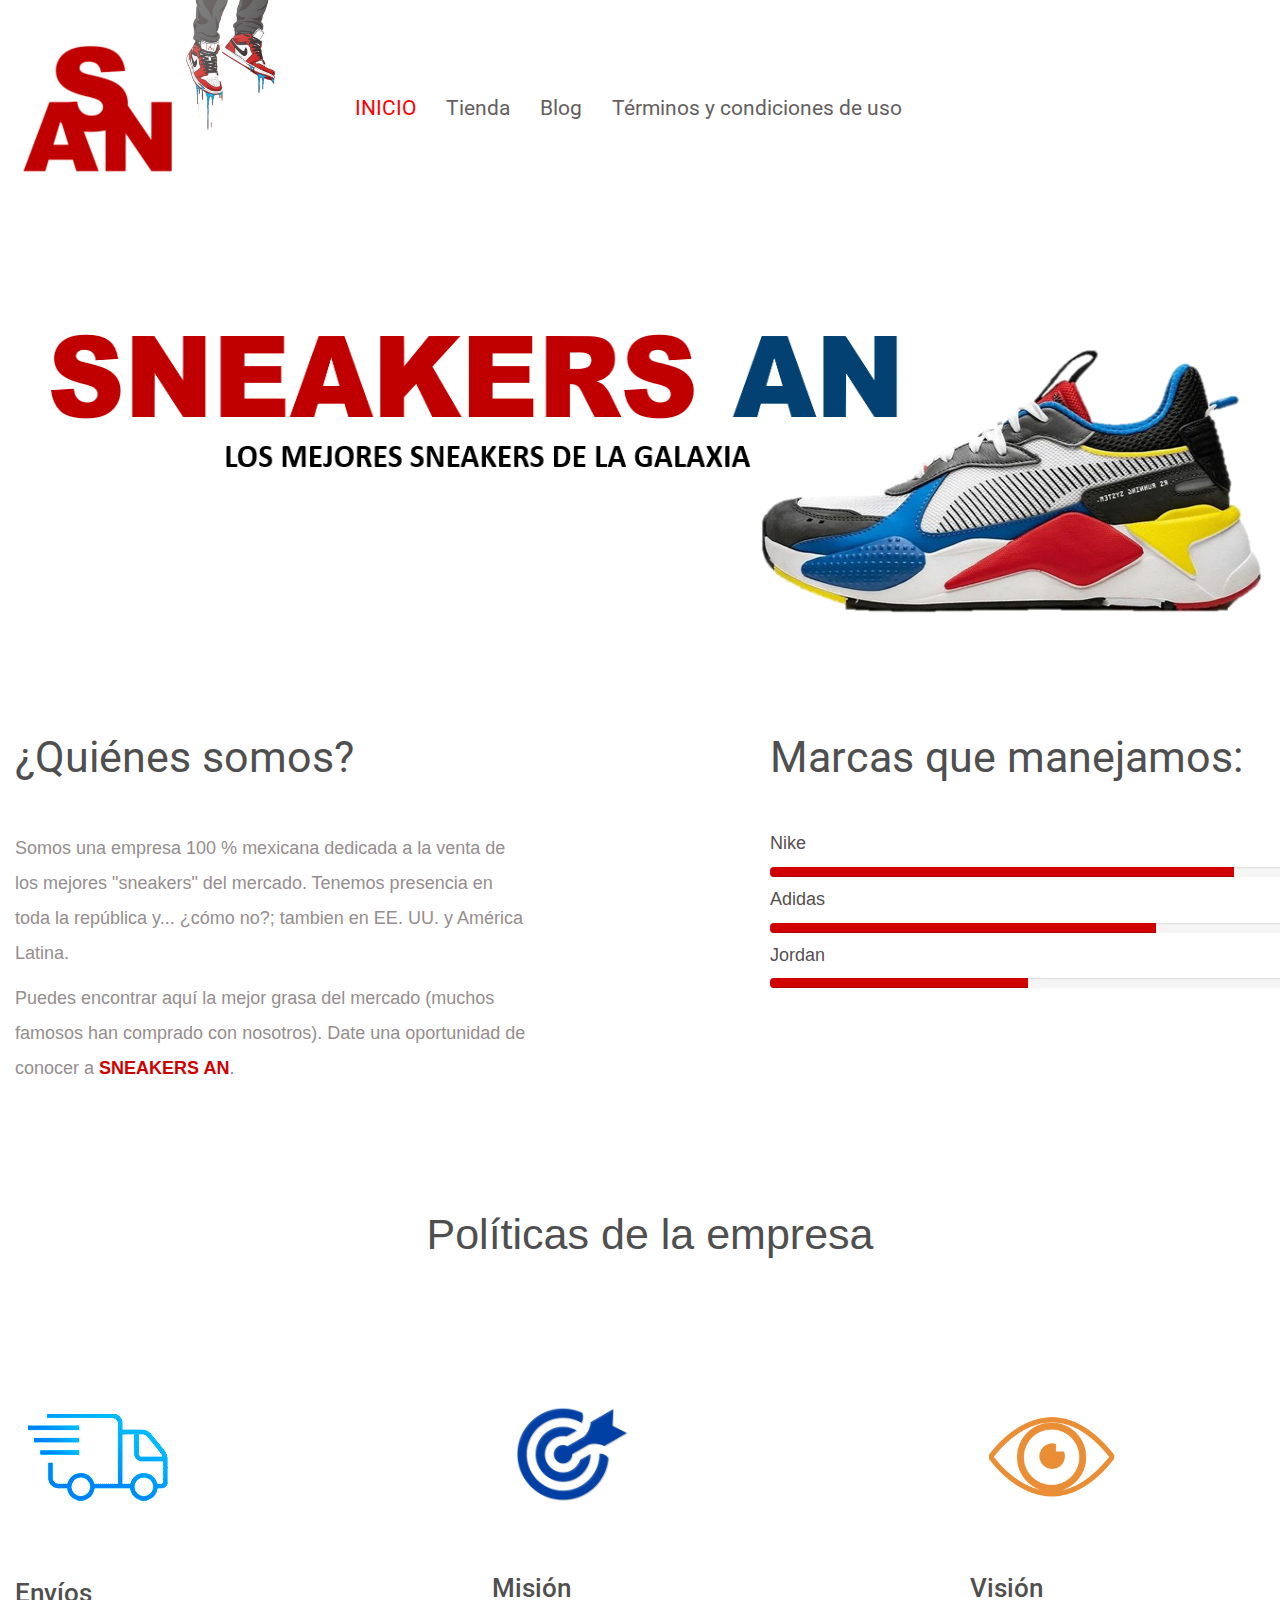
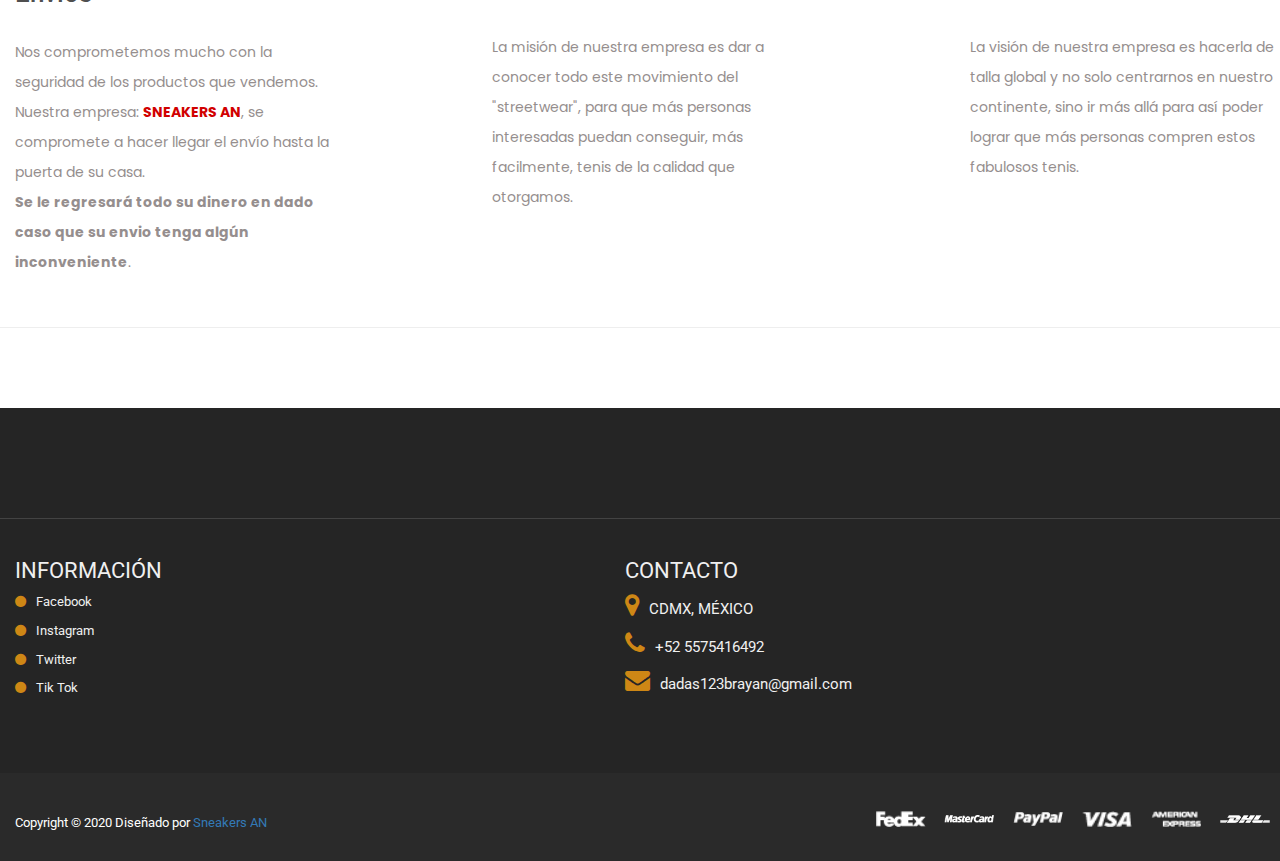
<file: index.html>
<!DOCTYPE html>
<html lang="en">
<head>
    <meta charset="UTF-8">
    <title>Inicio</title>
    <link href="https://fonts.googleapis.com/css?family=Poppins" rel="stylesheet">
    <link href="https://fonts.googleapis.com/css?family=Roboto:300,400,500,700,900" rel="stylesheet">
    <link rel="stylesheet" href="css/bootstrap.css">
    <link rel="stylesheet" href="css/font-awesome.min.css">
    <link rel="stylesheet" href="style.css">

    <link rel="icon" type="image/png" href="img/zapatos.png">
    <style type="text/css">
    .modalDialog {
    overflow-y: scroll;
    position: fixed;
    font-family: Arial, Helvetica, sans-serif;
    top: 0;
    right: 0;
    bottom: 0;
    left: 0;
    background: rgba(0,0,0,0.8);
    z-index: 99999;
    opacity:0;
    -webkit-transition: opacity 400ms ease-in;
    -moz-transition: opacity 400ms ease-in;
    transition: opacity 400ms ease-in;
    pointer-events: none;
    }
    .modalDialog:target {
        opacity:1;
        pointer-events: auto;
    }
    .modalDialog > div {
        width: 800px;
        position: relative;
        margin: 5% auto;
        padding: 5px 20px 13px 20px;
        border-radius: 10px;
        background: #fff;
    
    }
    .close {
        background: #606061;
        color: #FFFFFF;
        line-height: 25px;
        position: absolute;
        right: -12px;
        text-align: center;
        top: -10px;
        width: 24px;
        text-decoration: none;
        font-weight: bold;
        -webkit-border-radius: 12px;
        -moz-border-radius: 12px;
        border-radius: 12px;
        -moz-box-shadow: 1px 1px 3px #000;
        -webkit-box-shadow: 1px 1px 3px #000;
        box-shadow: 1px 1px 3px #000;
    }
    .close:hover {
        background: #00d9ff;
    }
    .header1 li{
        display: inline-block;
        height: 140px;
        margin-bottom: -50px;
        margin-top: 30px;
        font-family: "Roboto",sans-serif;
        padding-right: 15px;
        font-size: 21px;
    }
</style>
</head>
<body>
  <div id="openModal" class="modalDialog">
    <div>
        <a href="#close" title="Close" class="close">X</a>
        <h2>Términos y condiciones de uso</h2>
        <p>1.  Derechos de Propiedad.<br> Entre usted y Sneakers AN., Sneaker AN. es dueno único y exclusivo, de todos los derechos, título e intereses en y del Sitio Web, de todo el contenido (incluyendo, por ejemplo, audio, fotografías, ilustraciones, gráficos, otros medios visuales, videos, copias, textos, software, títulos, archivos de Onda de choque, etc.), códigos, datos y materiales del mismo, el aspecto y el ambiente, el diseño y la organización del Sitio Web y la compilación de los contenidos, códigos, datos y los materiales en el Sitio Web, incluyendo pero no limitado a, cualesquiera derechos de autor, derechos de marca, derechos de patente, derechos de base de datos, derechos morales, derechos sui generis y otras propiedades intelectuales y derechos patrimoniales del mismo.</p>


<p>2.Licencia Limitada.<br> Usted puede acceder y ver el contenido del Sitio Web desde su computadora o desde cualquier otro aparato y, a menos de que se indique de otra manera en estos Términos y Condiciones o en el Sitio Web, sacar copias o impresiones individuales del contenido del Sitio Web para su uso personal, interno únicamente. El uso del Sitio Web y de los servicios que se ofrecen en o a través del Sitio Web, son sólo para su uso personal, no comercial.
    
</p>
<p>3.         Uso Prohibido.<br> Cualquier distribución, publicación o explotación comercial o promocional del Sitio Web, o de cualquiera de los contenidos, códigos, datos o materiales en el Sitio Web, está estrictamente prohibida, a menos de que usted haya recibido el previo permiso expreso por escrito del personal autorizado de Time Inc. o de algún otro poseedor de derechos aplicable. A no ser como está expresamente permitido en el presente contrato, usted no puede descargar, informar, exponer, publicar, copiar, reproducir, distribuir, transmitir, modificar, ejecutar, difundir, transferir, crear trabajos derivados de, vender o de cualquier otra manera explotar cualquiera de los contenidos, códigos, datos o materiales en o disponibles a través del Sitio Web. 
    


</p>

<p>
    4.         Marcas Comerciales.<br> Las marcas comerciales, logos, marcas de servicios, marcas registradas (conjuntamente las "Marcas Comerciales") expuestas en el Sitio Web o en los contenidos disponibles a través del Sitio Web son Marcas Comerciales de Time Inc. registradas y no registradas y otras, y no pueden ser usadas con respecto a productos y/o servicios que no estén relacionados, asociados o patrocinados por sus poseedores de derechos y que puedan causar confusión a los clientes, o de alguna manera que denigre o desacredite a sus poseedores de derechos. Todas las Marcas Comerciales que no sean de Time Inc. que aparezcan en el sitio Web o en o a través de los servicios del Sitio Web, si las hubiera, son propiedad de sus respectivos dueños.
</p>
<p>
    5.         Información del Usuario<br>En el curso del uso que usted haga del Sitio Web y/o de los servicios puestos a su disposición en o a través del Sitio Web, se le puede pedir que nos proporcione cierta información personalizada (dicha información en lo sucesivo "Información del Usuario"). Las políticas de uso y recopilación de información de Time Inc. con respecto a la privacidad de dicha Información del Usuario se establecen en la Política de Privacidad del Sitio Web, la cual está incorporada al mismo como referencia para todos los propósitos. Usted reconoce y acepta ser el único responsable de la exactitud del contenido de la Información del Usuario.

</p>
    </div>
</div>
<header>
<section class="header-top" style="background-color: white;">
  <div>
    <img src="img/TENIS5.png" style="position: absolute; top: 0px; left: 180px; width: 100px;">
  </div>
</section>
<div class="clear"></div>
<section class="header">
        <div class="container">
            <div class="row">
                <div class="col-md-3">
                   <div class="logo">
                    <a href="index.html" style="position: relative; bottom: 10px; right: 60px;"><img src="img/logo.png"></a>
                   </div>
                </div>
                <div class="col-md-7">
                    <ul class="nav navbar-nav">
                      <li class="active"><a href="#" style="color: red;">INICIO</a></li>
                      <li><a href="productos.html" >Tienda</a></li>
                      <li><a href="bloh.html">Blog</a></li>
                      <li style="display: inline-block;"><a href="#openModal" >Términos y condiciones de uso</a></li>
                    </ul>
                </div>
                
            </div>
        </div>
    </section>
</header>
<section class="slider">
    <img src="img/slider_about.png" alt="Slider">
    
</section>
<section class="our_skill">
    <div class="container">
        <div class="row">
            <div class="col-md-6">
                <div class="text">
                    <h2>¿Quiénes somos?</h2>
                    <p>Somos una empresa 100 % mexicana
                    dedicada a la venta de los mejores "sneakers" del mercado. Tenemos presencia en toda la república y... 
                ¿cómo no?; tambien en EE. UU. y América Latina.</p>
               <p>Puedes encontrar aquí la mejor grasa del mercado (muchos famosos han comprado con nosotros). Date una oportunidad de conocer a <b style="color: #d10000;">SNEAKERS AN</b>.</p>
                </div>
            </div>
            <div class="col-md-6">
                 <div class="progress_bar">
                  <h2>Marcas que manejamos:</h2>
                  <p>Nike</p>
                  <div class="progress">
                    <div class="progress-bar" role="progressbar" aria-valuenow="70" aria-valuemin="0" aria-valuemax="100" style="width:90%"></div>
                  </div>
                  <p>Adidas</p>
                  <div class="progress">
                    <div class="progress-bar" role="progressbar" aria-valuenow="70" aria-valuemin="0" aria-valuemax="100" style="width:75%"></div>
                  </div>
                  <p>Jordan</p>
                  <div class="progress">
                    <div class="progress-bar" role="progressbar" aria-valuenow="70" aria-valuemin="0" aria-valuemax="100" style="width:50%"></div>
                  </div></div>
                  </div>
                  </div>
            </div>
        </div>
    </div>
</section>
<section class="features">
    <div class="container">
        <div class="row">
            <div class="col-md-12">
                <h2>Políticas de la empresa</h2>
            </div>
        </div>
        <div class="row">
            <div class="col-md-4">
               <div class="text-img left">
                   <img src="img/envios.png">
                <h3>Envíos</h3>
                <p>Nos comprometemos mucho con la seguridad
                de los productos que vendemos. Nuestra empresa: <b style="color: #d10000;">SNEAKERS AN</b>, se compromete a hacer llegar el
            envío hasta la puerta de su casa. <br>
        <b>Se le regresará todo su dinero en dado caso que su envio tenga algún inconveniente</b>.</p><br>
               </div>
            </div>
            <div class="col-md-4">
               <div class="text-img center">
                   <img src="img/mision.png" width="160" height="160" >
                <h3>Misión </h3>
                <p>La misión de nuestra empresa es dar a conocer
                todo este movimiento del "streetwear", para que más personas interesadas puedan conseguir, más facilmente, tenis de la calidad que otorgamos.</p>
               </div>
            </div>
            <div class="col-md-4">
               <div class="text-img right">
                   <img src="img/vision.png" width="160" height="160">
                <h3>Visión</h3>
                <p>La visión de nuestra empresa es hacerla de talla global y no solo centrarnos en nuestro continente, sino ir más allá para así poder lograr que más personas compren estos fabulosos tenis.</p>
               </div>
            </div>
        </div>
    </div>
    <hr align="center">
</section>
<br>
<br>
<br>
<footer>
    <div class="footer_top">
        <div class="container">
            <div class="row">
                <div class="col-md-4">
                    <h2>INFORMACIÓN</h2>
                    <a href="#"><p><i class="fa fa-circle" aria-hidden="true"></i>Facebook</p></a>
                    <a href="#"><p><i class="fa fa-circle" aria-hidden="true"></i>Instagram</p></a>
                    <a href="#"><p><i class="fa fa-circle" aria-hidden="true"></i>Twitter</p></a>
                    <a href="#"><p><i class="fa fa-circle" aria-hidden="true"></i>Tik Tok</p></a>
                </div>
                
                <div class="col-md-4">
                    <div class="footer-contact">
                        <h2>CONTACTO</h2>
                        <a href="#"><p><i class="fa fa-map-marker" aria-hidden="true"></i>CDMX, MÉXICO</p></a>
                        <a href="#"><p><i class="fa fa-phone" aria-hidden="true"></i>+52 5575416492</p></a>
                        <a href="#"><p><i class="fa fa-envelope" aria-hidden="true"></i>dadas123brayan@gmail.com</p></a>
                    </div>
                </div>
            </div>
        </div>
    </div>
    <div class="footer_bottom">
       <div class="footer_overlay"></div>
        <div class="container">
            <div class="row">
                <div class="col-md-4">
                    <div class="copy_txt">
                        <p>Copyright © 2020  Diseñado por <span><a href="consulta/index.php" style=" text-decoration:none; cursor: pointer;">Sneakers AN</a></span></p>
                    </div>
                </div>
                <div class="col-md-8">
                    <div class="footer_logo">
                        <img src="img/fedex.png">
                        <img src="img/master-card.png">
                        <img src="img/paypal.png">
                        <img src="img/visa.png">
                        <img src="img/american-express.png">
                        <img src="img/dhl.png">
                    </div>
                </div>
            </div>
        </div>
    </div>
</footer>

<script src="http://code.jquery.com/jquery-1.7.1.min.js"></script>  
<script src="js/bootstrap.min.js"></script>  
<script src="js/active.js"></script>  
</body>
</html>
</file>
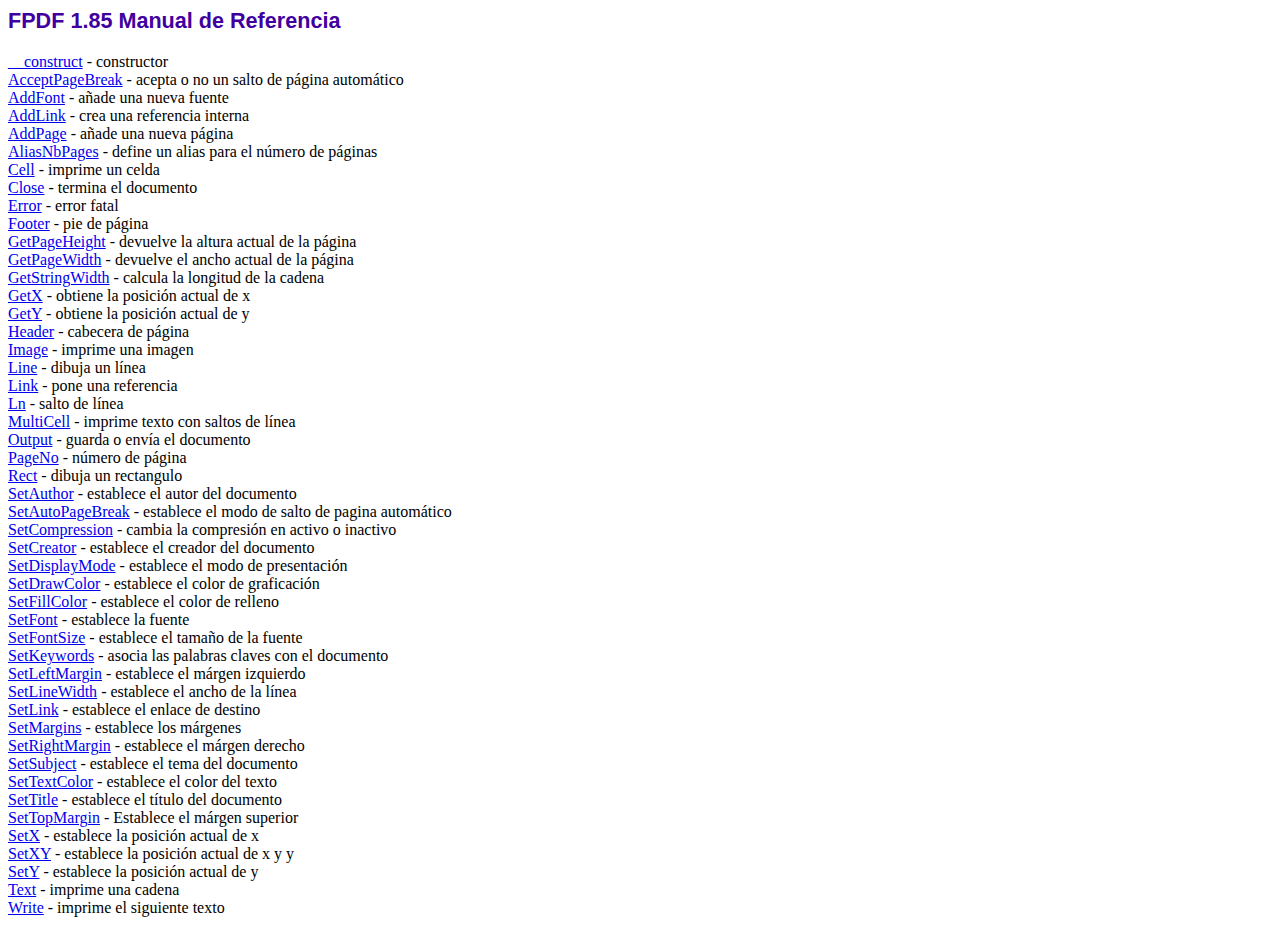
<file: pdf/fpdf/doc/index.htm>
<!DOCTYPE html PUBLIC "-//W3C//DTD HTML 4.01 Transitional//EN">
<html>
<head>
<meta http-equiv="Content-Type" content="text/html; charset=ISO-8859-1">
<title>FPDF 1.85 Manual de Referencia</title>
<link type="text/css" rel="stylesheet" href="../fpdf.css">
</head>
<body>
<h1>FPDF 1.85 Manual de Referencia</h1>
<a href="__construct.htm">__construct</a> - constructor<br>
<a href="acceptpagebreak.htm">AcceptPageBreak</a> - acepta o no un salto de p�gina autom�tico<br>
<a href="addfont.htm">AddFont</a> - a�ade una nueva fuente<br>
<a href="addlink.htm">AddLink</a> - crea una referencia interna<br>
<a href="addpage.htm">AddPage</a> - a�ade una nueva p�gina<br>
<a href="aliasnbpages.htm">AliasNbPages</a> - define un alias para el n�mero de p�ginas<br>
<a href="cell.htm">Cell</a> - imprime un celda<br>
<a href="close.htm">Close</a> - termina el documento<br>
<a href="error.htm">Error</a> - error fatal<br>
<a href="footer.htm">Footer</a> - pie de p�gina<br>
<a href="getpageheight.htm">GetPageHeight</a> - devuelve la altura actual de la p�gina<br>
<a href="getpagewidth.htm">GetPageWidth</a> - devuelve el ancho actual de la p�gina<br>
<a href="getstringwidth.htm">GetStringWidth</a> - calcula la longitud de la cadena<br>
<a href="getx.htm">GetX</a> - obtiene la posici�n actual de x<br>
<a href="gety.htm">GetY</a> - obtiene la posici�n actual de y<br>
<a href="header.htm">Header</a> - cabecera de p�gina<br>
<a href="image.htm">Image</a> - imprime una imagen<br>
<a href="line.htm">Line</a> - dibuja un l�nea<br>
<a href="link.htm">Link</a> - pone una referencia<br>
<a href="ln.htm">Ln</a> - salto de l�nea<br>
<a href="multicell.htm">MultiCell</a> - imprime texto con saltos de l�nea<br>
<a href="output.htm">Output</a> - guarda o env�a el documento<br>
<a href="pageno.htm">PageNo</a> - n�mero de p�gina<br>
<a href="rect.htm">Rect</a> - dibuja un rectangulo<br>
<a href="setauthor.htm">SetAuthor</a> - establece el autor del documento<br>
<a href="setautopagebreak.htm">SetAutoPageBreak</a> - establece el modo de salto de pagina autom�tico<br>
<a href="setcompression.htm">SetCompression</a> - cambia la compresi�n en activo o inactivo<br>
<a href="setcreator.htm">SetCreator</a> - establece el creador del documento<br>
<a href="setdisplaymode.htm">SetDisplayMode</a> - establece el modo de presentaci�n<br>
<a href="setdrawcolor.htm">SetDrawColor</a> - establece el color de graficaci�n<br>
<a href="setfillcolor.htm">SetFillColor</a> - establece el color de relleno<br>
<a href="setfont.htm">SetFont</a> - establece la fuente<br>
<a href="setfontsize.htm">SetFontSize</a> - establece el tama�o de la fuente<br>
<a href="setkeywords.htm">SetKeywords</a> - asocia las palabras claves con el documento<br>
<a href="setleftmargin.htm">SetLeftMargin</a> - establece el m�rgen izquierdo<br>
<a href="setlinewidth.htm">SetLineWidth</a> - establece el ancho de la l�nea<br>
<a href="setlink.htm">SetLink</a> - establece el enlace de destino<br>
<a href="setmargins.htm">SetMargins</a> - establece los m�rgenes<br>
<a href="setrightmargin.htm">SetRightMargin</a> - establece el m�rgen derecho<br>
<a href="setsubject.htm">SetSubject</a> - establece el tema del documento<br>
<a href="settextcolor.htm">SetTextColor</a> - establece el color del texto<br>
<a href="settitle.htm">SetTitle</a> - establece el t�tulo del documento<br>
<a href="settopmargin.htm">SetTopMargin</a> - Establece el m�rgen superior<br>
<a href="setx.htm">SetX</a> - establece la posici�n actual de x<br>
<a href="setxy.htm">SetXY</a> - establece la posici�n actual de x y y<br>
<a href="sety.htm">SetY</a> - establece la posici�n actual de y<br>
<a href="text.htm">Text</a> - imprime una cadena<br>
<a href="write.htm">Write</a> - imprime el siguiente texto<br>
</body>
</html>
</file>
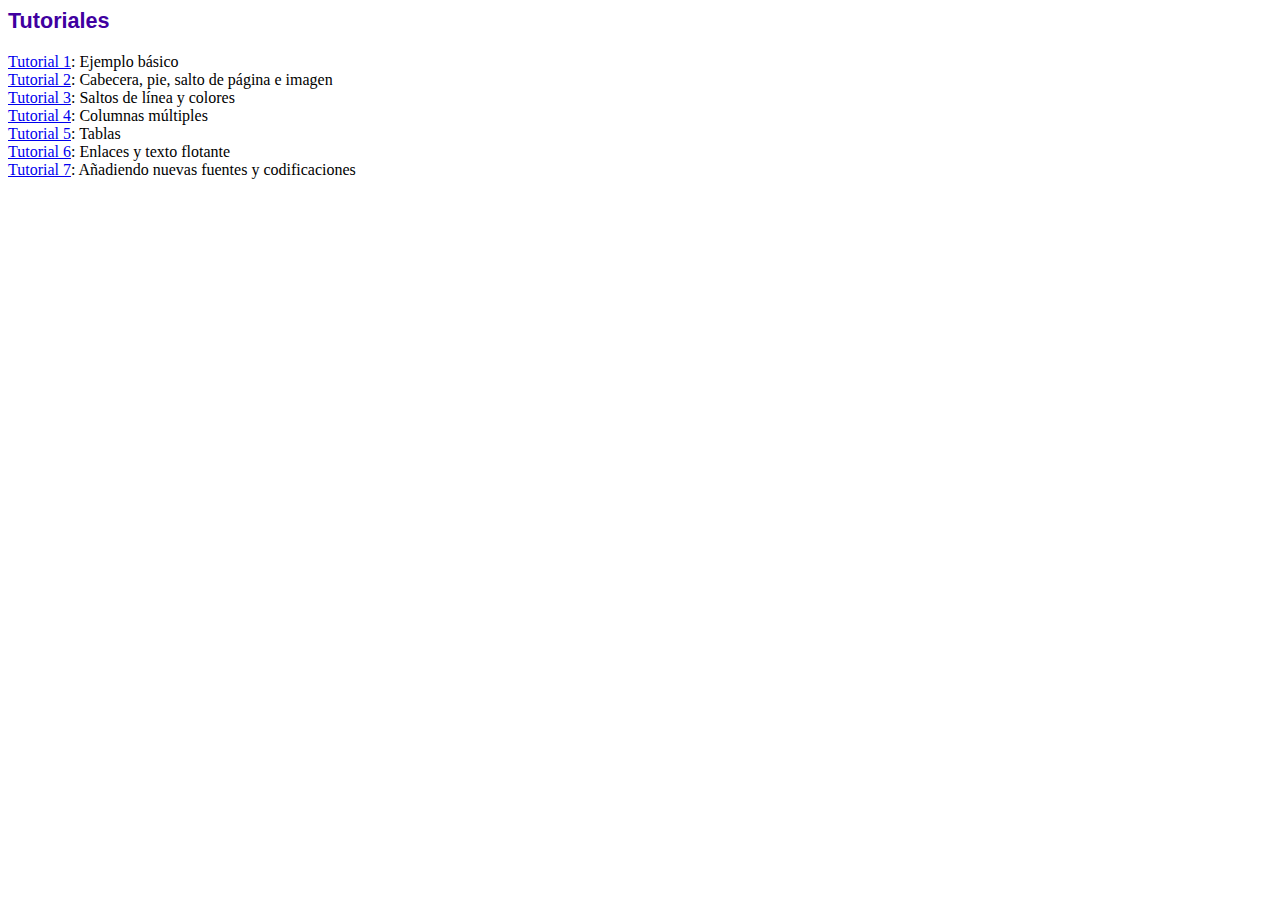
<file: pdf/fpdf/tutorial/index.htm>
<!DOCTYPE html PUBLIC "-//W3C//DTD HTML 4.01 Transitional//EN">
<html>
<head>
<meta http-equiv="Content-Type" content="text/html; charset=ISO-8859-1">
<title>Tutoriales</title>
<link type="text/css" rel="stylesheet" href="../fpdf.css">
</head>
<body>
<h1>Tutoriales</h1>
<ul style="list-style-type:none; margin-left:0; padding-left:0">
<li><a href="tuto1.htm">Tutorial 1</a>: Ejemplo b�sico</li>
<li><a href="tuto2.htm">Tutorial 2</a>: Cabecera, pie, salto de p�gina e imagen</li>
<li><a href="tuto3.htm">Tutorial 3</a>: Saltos de l�nea y colores</li>
<li><a href="tuto4.htm">Tutorial 4</a>: Columnas m�ltiples</li>
<li><a href="tuto5.htm">Tutorial 5</a>: Tablas</li>
<li><a href="tuto6.htm">Tutorial 6</a>: Enlaces y texto flotante</li>
<li><a href="tuto7.htm">Tutorial 7</a>: A�adiendo nuevas fuentes y codificaciones</li>
</ul>
</body>
</html>
</file>
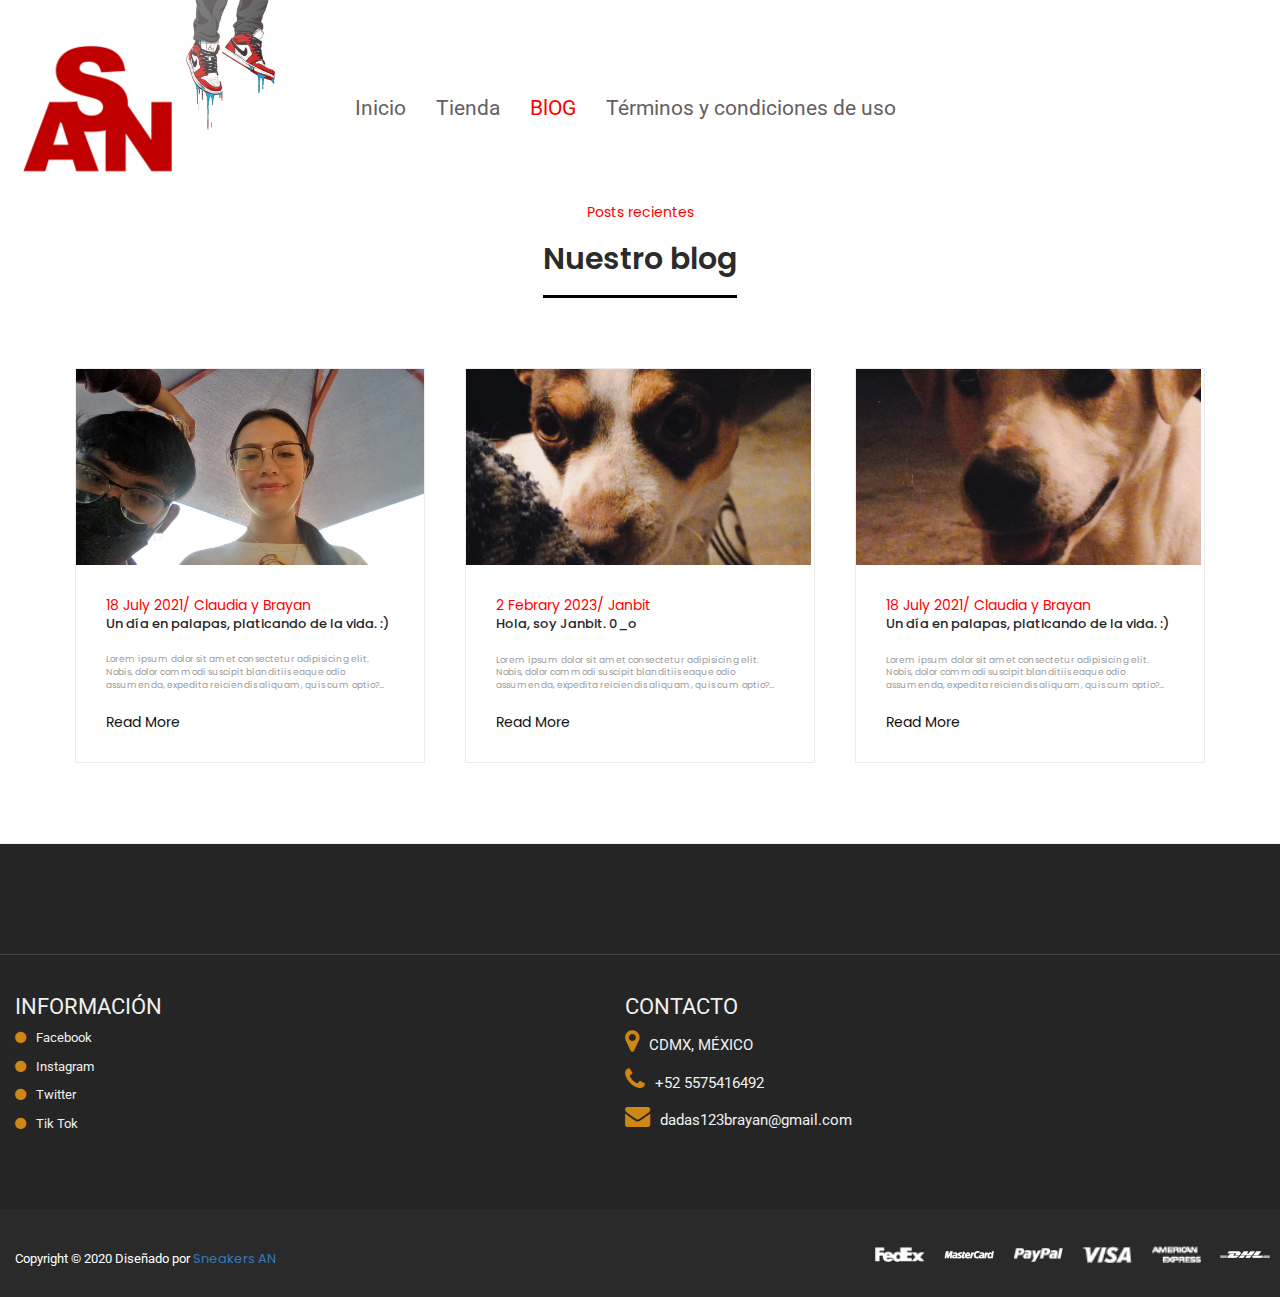
<file: bloh.html>
<!DOCTYPE html>
<html lang="en">

<head>
    <link href="https://fonts.googleapis.com/css?family=Poppins" rel="stylesheet">
    <link href="https://fonts.googleapis.com/css?family=Roboto:300,400,500,700,900" rel="stylesheet">
    <link rel="stylesheet" href="css/bootstrap.css">
    <link rel="stylesheet" href="css/font-awesome.min.css">
    <link rel="stylesheet" href="style.css">
    <link rel="icon" type="image/png" href="img/zapatos.png">
    <link rel="preconnect" href="https://fonts.googleapis.com">
    <link rel="preconnect" href="https://fonts.gstatic.com" crossorigin>
    <link
        href="https://fonts.googleapis.com/css2?family=Poppins:ital,wght@0,100;0,200;0,300;0,400;0,500;0,600;0,700;0,800;0,900;1,100;1,200;1,300;1,400;1,500;1,600;1,700;1,800;1,900&display=swap"
        rel="stylesheet">

    <style type="text/css">
        * {
            margin: 0px;
            padding: 0px;
            font-family: poppins;
        }

        a {
            text-decoration: none;
        }

        ul {
            list-style: none;
        }

        body {
            margin: 0px;
            padding: 0px;
            font-family: poppins;
        }

        /*--Blog--*/
        #blog {
            /* Cambio a dirección de columna */
            padding: 40px;
            border-bottom: 1px solid rgba(0, 0, 0, 0.05);
        }

        .blog-heading {
            display: flex;
            justify-content: center;
            /* Cambio a alineación en el centro */
            align-items: center;
            /* Cambio a alineación en el centro */
            flex-direction: column;
        }

        .blog-heading span {
            color: red;
        }

        .blog-heading h3 {
            font-size: 3rem;
            color: #2b2b2b;
            font-weight: 600;
        }

        .blog-container {
            display: flex;
            justify-content: center;
            align-items: center;
            margin: 20px 0px;
            flex-wrap: wrap;
        }

        .blog-box {
            width: 350px;
            background-color: white;
            border: 1px solid #ececec;
            margin: 20px;
            /* max-resolution: 20px; Eliminado */
            

        }

        .blog-img {
            width: 100%;
            height: auto;
        }
        .blog-img2 {
            width: 100%;
            height: auto;
        }
        .blog-img img {
            width: 100%;
            height: 100%;
            object-fit: cover;
            object-position: center;
        }
        .blog-img2 img{
            width: 34.5rem;
            height: 19.6rem;
            object-fit: cover;
            object-position: center;
        }
        .blog-text {
            padding: 30px;
            display: flex;
            flex-direction: column;
        }

        .blog-text span {
            color: red;
            font: 0.9rem;
        }

        .blog-text .blog-title {
            font-size: 1.3rem;
            font-weight: 500;
            color: #272727;
        }

        .blog-text .blog-title:hover {
            color: red;
            transition: all ease 0.3s;
        }

        .blog-text p {
            color: #9b9b9b;
            font-size: 0.9rem;
            display: -webkit-box;
            -webkit-line-clamp: 3;
            -webkit-box-orient: vertical;
            overflow: hidden;
            text-overflow: ellipsis;
            margin: 20px 0px;
        }

        .blog-text a {
            color: #0f0f0f;
        }

        .blog-text a:hover {
            color: red;
            transition: all ease 0.3s;
        }

        .header1 li {
            display: inline-block;
            height: 100px;
            margin-bottom: -40px;
            margin-top: 10px;
            font-family: "Roboto", sans-serif;
            padding-right: 15px;
            font-size: 20px;
        }

        .modalDialog {
            overflow-y: scroll;
            position: fixed;
            font-family: Arial, Helvetica, sans-serif;
            top: 0;
            right: 0;
            bottom: 0;
            left: 0;
            background: rgba(0, 0, 0, 0.8);
            z-index: 99999;
            opacity: 0;
            -webkit-transition: opacity 400ms ease-in;
            -moz-transition: opacity 400ms ease-in;
            transition: opacity 400ms ease-in;
            pointer-events: none;
        }

        .modalDialog:target {
            opacity: 1;
            pointer-events: auto;
        }

        .modalDialog>div {
            width: 800px;
            position: relative;
            margin: 5% auto;
            padding: 5px 20px 13px 20px;
            border-radius: 10px;
            background: #fff;

        }

        .close {
            background: #606061;
            color: #FFFFFF;
            line-height: 25px;
            position: absolute;
            right: -12px;
            text-align: center;
            top: -10px;
            width: 24px;
            text-decoration: none;
            font-weight: bold;
            -webkit-border-radius: 12px;
            -moz-border-radius: 12px;
            border-radius: 12px;
            -moz-box-shadow: 1px 1px 3px #000;
            -webkit-box-shadow: 1px 1px 3px #000;
            box-shadow: 1px 1px 3px #000;
        }

        .close:hover {
            background: #00d9ff;
        }
    </style>
    <meta charset="UTF-8">
    <meta name="viewport" content="width=device-width, initial-scale=1.0">
    <title>Blog</title>
</head>

<body>
    <div id="openModal" class="modalDialog">
        <div>
            <a href="#close" title="Close" class="close">X</a>
            <h2>Términos y condiciones de uso</h2>
            <p>1. Derechos de Propiedad.<br> Entre usted y Sneakers AN., Sneaker AN. es dueno único y exclusivo, de
                todos los derechos, título e intereses en y del Sitio Web, de todo el contenido (incluyendo, por
                ejemplo, audio, fotografías, ilustraciones, gráficos, otros medios visuales, videos, copias, textos,
                software, títulos, archivos de Onda de choque, etc.), códigos, datos y materiales del mismo, el aspecto
                y el ambiente, el diseño y la organización del Sitio Web y la compilación de los contenidos, códigos,
                datos y los materiales en el Sitio Web, incluyendo pero no limitado a, cualesquiera derechos de autor,
                derechos de marca, derechos de patente, derechos de base de datos, derechos morales, derechos sui
                generis y otras propiedades intelectuales y derechos patrimoniales del mismo.</p>


            <p>2.Licencia Limitada.<br> Usted puede acceder y ver el contenido del Sitio Web desde su computadora o
                desde cualquier otro aparato y, a menos de que se indique de otra manera en estos Términos y Condiciones
                o en el Sitio Web, sacar copias o impresiones individuales del contenido del Sitio Web para su uso
                personal, interno únicamente. El uso del Sitio Web y de los servicios que se ofrecen en o a través del
                Sitio Web, son sólo para su uso personal, no comercial.

            </p>
            <p>3. Uso Prohibido.<br> Cualquier distribución, publicación o explotación comercial o promocional del Sitio
                Web, o de cualquiera de los contenidos, códigos, datos o materiales en el Sitio Web, está estrictamente
                prohibida, a menos de que usted haya recibido el previo permiso expreso por escrito del personal
                autorizado de Time Inc. o de algún otro poseedor de derechos aplicable. A no ser como está expresamente
                permitido en el presente contrato, usted no puede descargar, informar, exponer, publicar, copiar,
                reproducir, distribuir, transmitir, modificar, ejecutar, difundir, transferir, crear trabajos derivados
                de, vender o de cualquier otra manera explotar cualquiera de los contenidos, códigos, datos o materiales
                en o disponibles a través del Sitio Web.



            </p>

            <p>
                4. Marcas Comerciales.<br> Las marcas comerciales, logos, marcas de servicios, marcas registradas
                (conjuntamente las "Marcas Comerciales") expuestas en el Sitio Web o en los contenidos disponibles a
                través del Sitio Web son Marcas Comerciales de Time Inc. registradas y no registradas y otras, y no
                pueden ser usadas con respecto a productos y/o servicios que no estén relacionados, asociados o
                patrocinados por sus poseedores de derechos y que puedan causar confusión a los clientes, o de alguna
                manera que denigre o desacredite a sus poseedores de derechos. Todas las Marcas Comerciales que no sean
                de Time Inc. que aparezcan en el sitio Web o en o a través de los servicios del Sitio Web, si las
                hubiera, son propiedad de sus respectivos dueños.
            </p>
            <p>
                5. Información del Usuario<br>En el curso del uso que usted haga del Sitio Web y/o de los servicios
                puestos a su disposición en o a través del Sitio Web, se le puede pedir que nos proporcione cierta
                información personalizada (dicha información en lo sucesivo "Información del Usuario"). Las políticas de
                uso y recopilación de información de Time Inc. con respecto a la privacidad de dicha Información del
                Usuario se establecen en la Política de Privacidad del Sitio Web, la cual está incorporada al mismo como
                referencia para todos los propósitos. Usted reconoce y acepta ser el único responsable de la exactitud
                del contenido de la Información del Usuario.

            </p>
        </div>
    </div>
    <header>
        <section class="header-top" style="background-color: white;">
            <div>
                <img src="img/TENIS5.png" style="position: absolute; top: 0px; left: 180px; width: 100px;">
            </div>
        </section>
        <div class="clear"></div>
        <section class="header">
            <div class="container">
                <div class="row">
                    <div class="col-md-3">
                        <div class="logo">
                            <a href="index.html" style="position: relative; bottom: 10px; right: 60px;"><img
                                    src="img/logo.png"></a>
                        </div>
                    </div>
                    <!--nav-->
                    <div class="col-md-7">
                        <ul class="nav navbar-nav">
                            <li class="active"><a href="index.html">Inicio</a></li>
                            <li><a href="productos.html">Tienda</a></li>
                            <li><a href="bloh.html" style="color: red;">BlOG</a></li>
                            <li style="display: inline-block;"><a href="#openModal">Términos y condiciones de uso</a>
                            </li>
                        </ul>
                    </div>

                </div>
            </div>
        </section>
    </header>



    <!--Blog section-->
    <section id="blog">

        <!--Heading-->
        <div class="blog-heading">
            <span>Posts recientes</span>
            <h3>Nuestro blog<hr style=" background-color: #000000; height: 3px; border: 0;"></h3>
        </div>
        <!--blog-container-->
        <div class="blog-container">

            <!--box1-->
            <div class="blog-box">
                <!--img-->
                <div class="blog-img">
                    <img src="yoyclau.jpg" alt="blog">
                </div>

                <!--text-->
                <div class="blog-text">
                    <span>18 July 2021/ Claudia y Brayan</span>
                    <a href="#" class="blog-title">Un día en palapas, platicando de la vida. :)</a>
                    <p>Lorem ipsum dolor sit amet consectetur adipisicing elit. Nobis, dolor commodi suscipit blanditiis
                        eaque odio assumenda, expedita reiciendis aliquam, quis cum optio? Voluptatibus atque reiciendis
                        tempora nulla enim saepe facere.</p>
                    <a href="#">Read More</a>
                </div>
            </div>

            <!--box2-->
            <div class="blog-box">
                <!--img-->
                <div class="blog-img2">
                    <img src="janbit.jpg" alt="blog">
                </div>

                <!--text-->
                <div class="blog-text">
                    <span>2 Febrary 2023/ Janbit</span>
                    <a href="#" class="blog-title">Hola, soy Janbit. 0_o</a>
                    <p>Lorem ipsum dolor sit amet consectetur adipisicing elit. Nobis, dolor commodi suscipit blanditiis
                        eaque odio assumenda, expedita reiciendis aliquam, quis cum optio? Voluptatibus atque reiciendis
                        tempora nulla enim saepe facere.</p>
                    <a href="#">Read More</a>
                </div>
            </div>

            <!--box3-->
            <div class="blog-box">
                <!--img-->
                <div class="blog-img2">
                    <img src="jack.jpg" alt="blog">
                </div>

                <!--text-->
                <div class="blog-text">
                    <span>18 July 2021/ Claudia y Brayan</span>
                    <a href="#" class="blog-title">Un día en palapas, platicando de la vida. :)</a>
                    <p>Lorem ipsum dolor sit amet consectetur adipisicing elit. Nobis, dolor commodi suscipit blanditiis
                        eaque odio assumenda, expedita reiciendis aliquam, quis cum optio? Voluptatibus atque reiciendis
                        tempora nulla enim saepe facere.</p>
                    <a href="#">Read More</a>
                </div>
            </div>
        </div>
    </section>

    <footer>
        <div class="footer_top">
            <div class="container">
                <div class="row">
                    <div class="col-md-4">
                        <h2>INFORMACIÓN</h2>
                        <a href="#">
                            <p><i class="fa fa-circle" aria-hidden="true"></i>Facebook</p>
                        </a>
                        <a href="#">
                            <p><i class="fa fa-circle" aria-hidden="true"></i>Instagram</p>
                        </a>
                        <a href="#">
                            <p><i class="fa fa-circle" aria-hidden="true"></i>Twitter</p>
                        </a>
                        <a href="#">
                            <p><i class="fa fa-circle" aria-hidden="true"></i>Tik Tok</p>
                        </a>
                    </div>

                    <div class="col-md-4">
                        <div class="footer-contact">
                            <h2>CONTACTO</h2>
                            <a href="#">
                                <p><i class="fa fa-map-marker" aria-hidden="true"></i>CDMX, MÉXICO</p>
                            </a>
                            <a href="#">
                                <p><i class="fa fa-phone" aria-hidden="true"></i>+52 5575416492</p>
                            </a>
                            <a href="#">
                                <p><i class="fa fa-envelope" aria-hidden="true"></i>dadas123brayan@gmail.com</p>
                            </a>
                        </div>
                    </div>
                </div>
            </div>
        </div>
        <div class="footer_bottom">
            <div class="footer_overlay"></div>
            <div class="container">
                <div class="row">
                    <div class="col-md-4">
                        <div class="copy_txt">
                            <p>Copyright © 2020 Diseñado por <span><a href="consulta/index.php"
                                        style=" text-decoration:none; cursor: pointer;">Sneakers AN</a></span></p>
                        </div>
                    </div>
                    <div class="col-md-8">
                        <div class="footer_logo">
                            <img src="img/fedex.png">
                            <img src="img/master-card.png">
                            <img src="img/paypal.png">
                            <img src="img/visa.png">
                            <img src="img/american-express.png">
                            <img src="img/dhl.png">
                        </div>
                    </div>
                </div>
            </div>
        </div>
    </footer>

    <script src="http://code.jquery.com/jquery-1.7.1.min.js"></script>
    <script src="js/bootstrap.min.js"></script>
    <script src="js/active.js"></script>
</body>

</html>
</file>
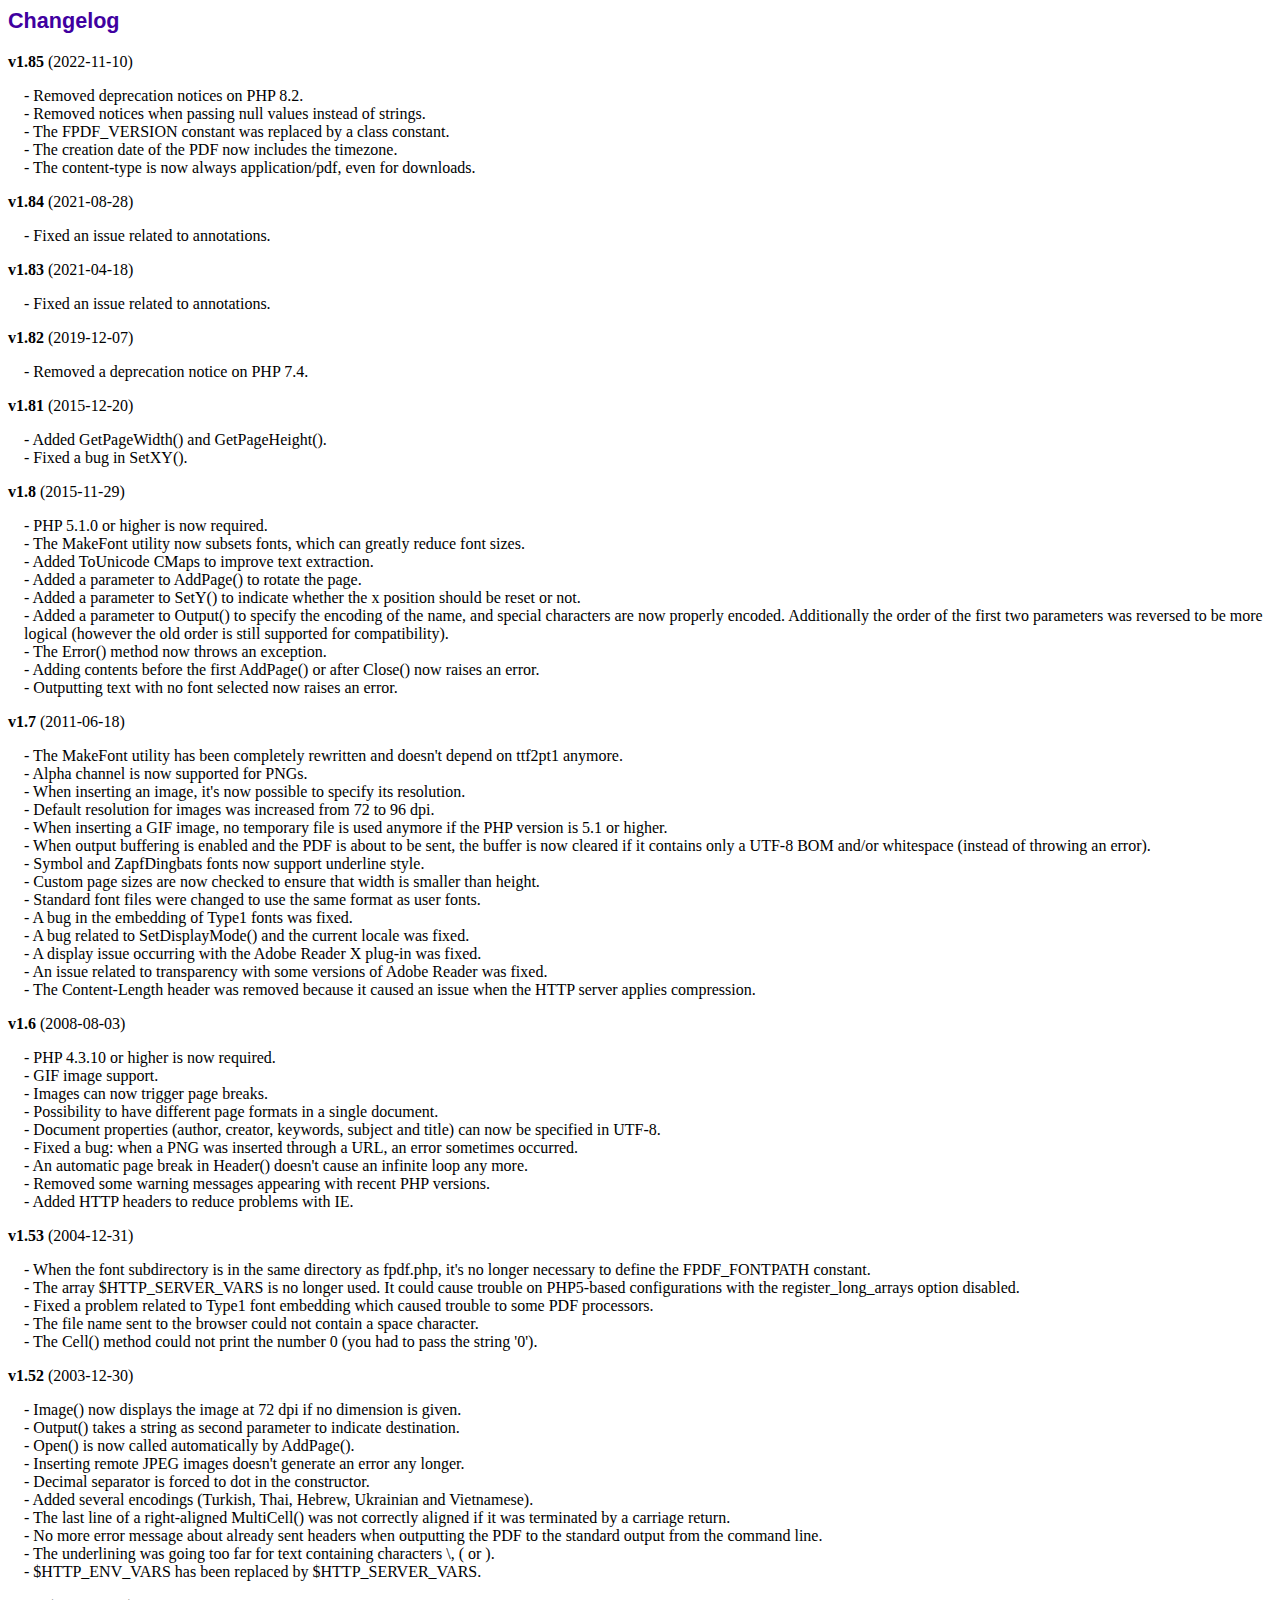
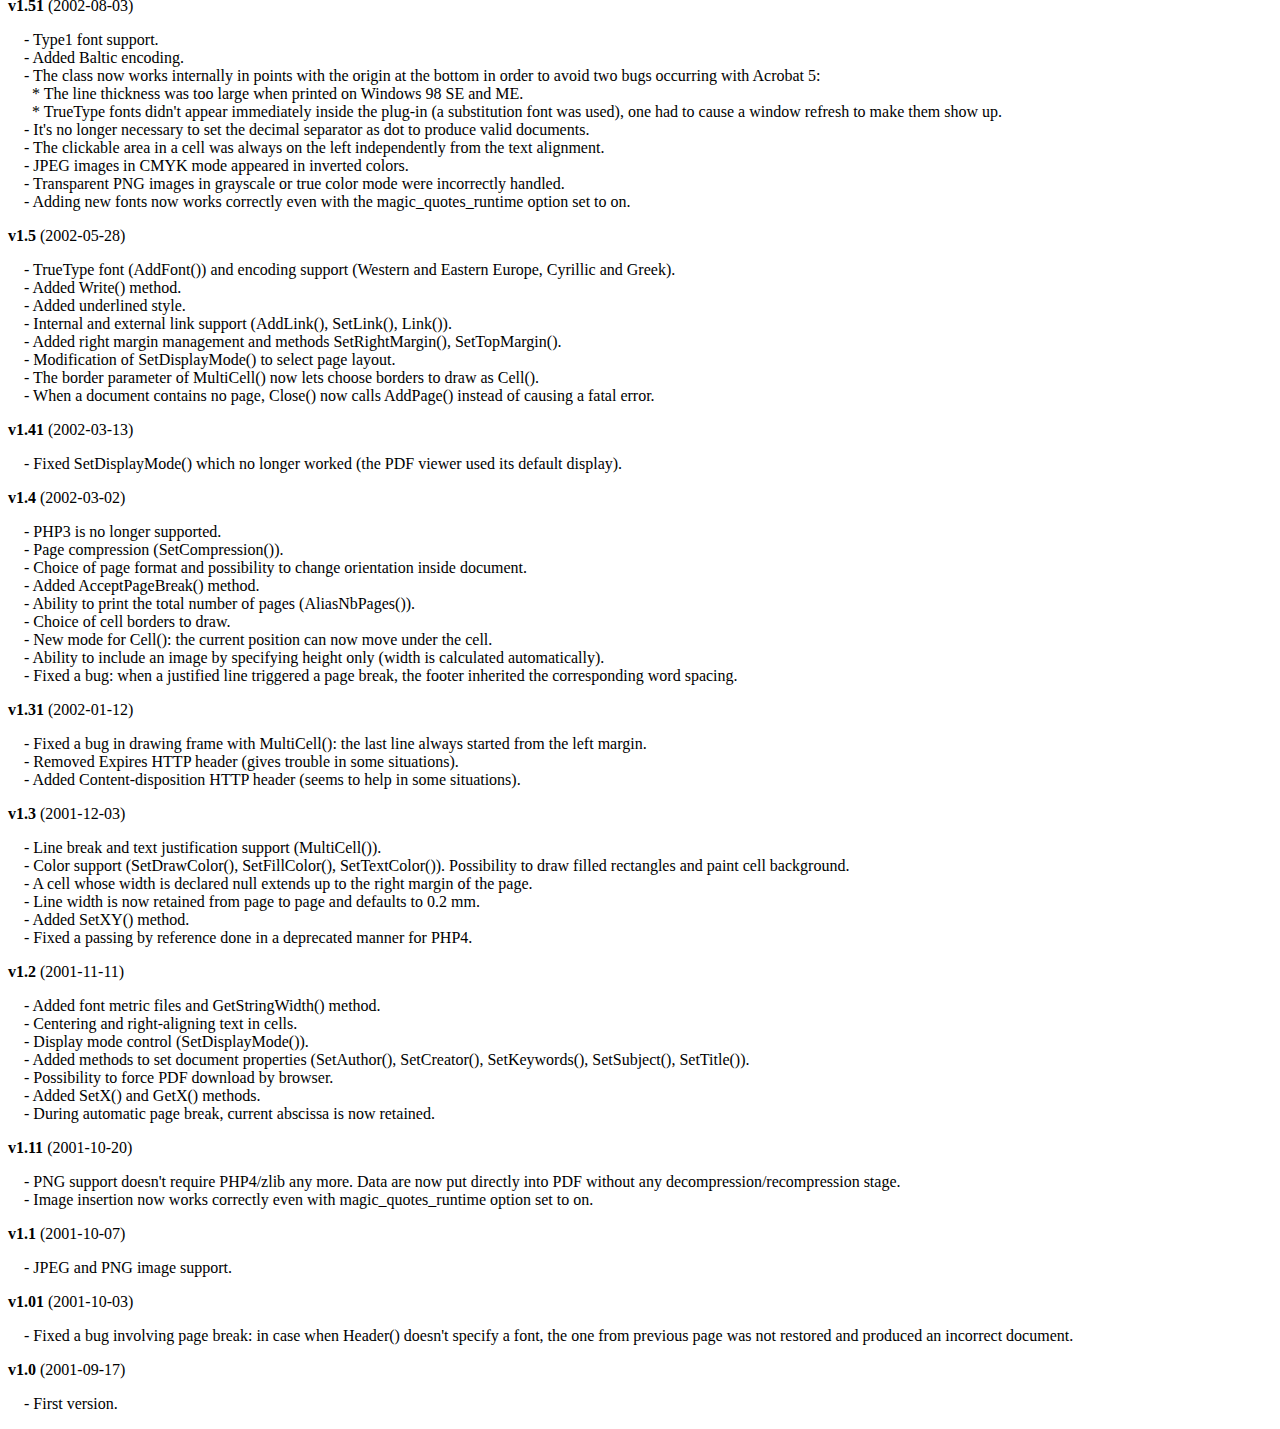
<file: pdf/fpdf/changelog.htm>
<!DOCTYPE html PUBLIC "-//W3C//DTD HTML 4.01 Transitional//EN">
<html>
<head>
<meta http-equiv="Content-Type" content="text/html; charset=ISO-8859-1">
<title>Changelog</title>
<link type="text/css" rel="stylesheet" href="fpdf.css">
<style type="text/css">
dd {margin:1em 0 1em 1em}
</style>
</head>
<body>
<h1>Changelog</h1>
<dl>
<dt><strong>v1.85</strong> (2022-11-10)</dt>
<dd>
- Removed deprecation notices on PHP 8.2.<br>
- Removed notices when passing null values instead of strings.<br>
- The FPDF_VERSION constant was replaced by a class constant.<br>
- The creation date of the PDF now includes the timezone.<br>
- The content-type is now always application/pdf, even for downloads.<br>
</dd>
<dt><strong>v1.84</strong> (2021-08-28)</dt>
<dd>
- Fixed an issue related to annotations.<br>
</dd>
<dt><strong>v1.83</strong> (2021-04-18)</dt>
<dd>
- Fixed an issue related to annotations.<br>
</dd>
<dt><strong>v1.82</strong> (2019-12-07)</dt>
<dd>
- Removed a deprecation notice on PHP 7.4.<br>
</dd>
<dt><strong>v1.81</strong> (2015-12-20)</dt>
<dd>
- Added GetPageWidth() and GetPageHeight().<br>
- Fixed a bug in SetXY().<br>
</dd>
<dt><strong>v1.8</strong> (2015-11-29)</dt>
<dd>
- PHP 5.1.0 or higher is now required.<br>
- The MakeFont utility now subsets fonts, which can greatly reduce font sizes.<br>
- Added ToUnicode CMaps to improve text extraction.<br>
- Added a parameter to AddPage() to rotate the page.<br>
- Added a parameter to SetY() to indicate whether the x position should be reset or not.<br>
- Added a parameter to Output() to specify the encoding of the name, and special characters are now properly encoded. Additionally the order of the first two parameters was reversed to be more logical (however the old order is still supported for compatibility).<br>
- The Error() method now throws an exception.<br>
- Adding contents before the first AddPage() or after Close() now raises an error.<br>
- Outputting text with no font selected now raises an error.<br>
</dd>
<dt><strong>v1.7</strong> (2011-06-18)</dt>
<dd>
- The MakeFont utility has been completely rewritten and doesn't depend on ttf2pt1 anymore.<br>
- Alpha channel is now supported for PNGs.<br>
- When inserting an image, it's now possible to specify its resolution.<br>
- Default resolution for images was increased from 72 to 96 dpi.<br>
- When inserting a GIF image, no temporary file is used anymore if the PHP version is 5.1 or higher.<br>
- When output buffering is enabled and the PDF is about to be sent, the buffer is now cleared if it contains only a UTF-8 BOM and/or whitespace (instead of throwing an error).<br>
- Symbol and ZapfDingbats fonts now support underline style.<br>
- Custom page sizes are now checked to ensure that width is smaller than height.<br>
- Standard font files were changed to use the same format as user fonts.<br>
- A bug in the embedding of Type1 fonts was fixed.<br>
- A bug related to SetDisplayMode() and the current locale was fixed.<br>
- A display issue occurring with the Adobe Reader X plug-in was fixed.<br>
- An issue related to transparency with some versions of Adobe Reader was fixed.<br>
- The Content-Length header was removed because it caused an issue when the HTTP server applies compression.<br>
</dd>
<dt><strong>v1.6</strong> (2008-08-03)</dt>
<dd>
- PHP 4.3.10 or higher is now required.<br>
- GIF image support.<br>
- Images can now trigger page breaks.<br>
- Possibility to have different page formats in a single document.<br>
- Document properties (author, creator, keywords, subject and title) can now be specified in UTF-8.<br>
- Fixed a bug: when a PNG was inserted through a URL, an error sometimes occurred.<br>
- An automatic page break in Header() doesn't cause an infinite loop any more.<br>
- Removed some warning messages appearing with recent PHP versions.<br>
- Added HTTP headers to reduce problems with IE.<br>
</dd>
<dt><strong>v1.53</strong> (2004-12-31)</dt>
<dd>
- When the font subdirectory is in the same directory as fpdf.php, it's no longer necessary to define the FPDF_FONTPATH constant.<br>
- The array $HTTP_SERVER_VARS is no longer used. It could cause trouble on PHP5-based configurations with the register_long_arrays option disabled.<br>
- Fixed a problem related to Type1 font embedding which caused trouble to some PDF processors.<br>
- The file name sent to the browser could not contain a space character.<br>
- The Cell() method could not print the number 0 (you had to pass the string '0').<br>
</dd>
<dt><strong>v1.52</strong> (2003-12-30)</dt>
<dd>
- Image() now displays the image at 72 dpi if no dimension is given.<br>
- Output() takes a string as second parameter to indicate destination.<br>
- Open() is now called automatically by AddPage().<br>
- Inserting remote JPEG images doesn't generate an error any longer.<br>
- Decimal separator is forced to dot in the constructor.<br>
- Added several encodings (Turkish, Thai, Hebrew, Ukrainian and Vietnamese).<br>
- The last line of a right-aligned MultiCell() was not correctly aligned if it was terminated by a carriage return.<br>
- No more error message about already sent headers when outputting the PDF to the standard output from the command line.<br>
- The underlining was going too far for text containing characters \, ( or ).<br>
- $HTTP_ENV_VARS has been replaced by $HTTP_SERVER_VARS.<br>
</dd>
<dt><strong>v1.51</strong> (2002-08-03)</dt>
<dd>
- Type1 font support.<br>
- Added Baltic encoding.<br>
- The class now works internally in points with the origin at the bottom in order to avoid two bugs occurring with Acrobat 5:<br>&nbsp;&nbsp;* The line thickness was too large when printed on Windows 98 SE and ME.<br>&nbsp;&nbsp;* TrueType fonts didn't appear immediately inside the plug-in (a substitution font was used), one had to cause a window refresh to make them show up.<br>
- It's no longer necessary to set the decimal separator as dot to produce valid documents.<br>
- The clickable area in a cell was always on the left independently from the text alignment.<br>
- JPEG images in CMYK mode appeared in inverted colors.<br>
- Transparent PNG images in grayscale or true color mode were incorrectly handled.<br>
- Adding new fonts now works correctly even with the magic_quotes_runtime option set to on.<br>
</dd>
<dt><strong>v1.5</strong> (2002-05-28)</dt>
<dd>
- TrueType font (AddFont()) and encoding support (Western and Eastern Europe, Cyrillic and Greek).<br>
- Added Write() method.<br>
- Added underlined style.<br>
- Internal and external link support (AddLink(), SetLink(), Link()).<br>
- Added right margin management and methods SetRightMargin(), SetTopMargin().<br>
- Modification of SetDisplayMode() to select page layout.<br>
- The border parameter of MultiCell() now lets choose borders to draw as Cell().<br>
- When a document contains no page, Close() now calls AddPage() instead of causing a fatal error.<br>
</dd>
<dt><strong>v1.41</strong> (2002-03-13)</dt>
<dd>
- Fixed SetDisplayMode() which no longer worked (the PDF viewer used its default display).<br>
</dd>
<dt><strong>v1.4</strong> (2002-03-02)</dt>
<dd>
- PHP3 is no longer supported.<br>
- Page compression (SetCompression()).<br>
- Choice of page format and possibility to change orientation inside document.<br>
- Added AcceptPageBreak() method.<br>
- Ability to print the total number of pages (AliasNbPages()).<br>
- Choice of cell borders to draw.<br>
- New mode for Cell(): the current position can now move under the cell.<br>
- Ability to include an image by specifying height only (width is calculated automatically).<br>
- Fixed a bug: when a justified line triggered a page break, the footer inherited the corresponding word spacing.<br>
</dd>
<dt><strong>v1.31</strong> (2002-01-12)</dt>
<dd>
- Fixed a bug in drawing frame with MultiCell(): the last line always started from the left margin.<br>
- Removed Expires HTTP header (gives trouble in some situations).<br>
- Added Content-disposition HTTP header (seems to help in some situations).<br>
</dd>
<dt><strong>v1.3</strong> (2001-12-03)</dt>
<dd>
- Line break and text justification support (MultiCell()).<br>
- Color support (SetDrawColor(), SetFillColor(), SetTextColor()). Possibility to draw filled rectangles and paint cell background.<br>
- A cell whose width is declared null extends up to the right margin of the page.<br>
- Line width is now retained from page to page and defaults to 0.2 mm.<br>
- Added SetXY() method.<br>
- Fixed a passing by reference done in a deprecated manner for PHP4.<br>
</dd>
<dt><strong>v1.2</strong> (2001-11-11)</dt>
<dd>
- Added font metric files and GetStringWidth() method.<br>
- Centering and right-aligning text in cells.<br>
- Display mode control (SetDisplayMode()).<br>
- Added methods to set document properties (SetAuthor(), SetCreator(), SetKeywords(), SetSubject(), SetTitle()).<br>
- Possibility to force PDF download by browser.<br>
- Added SetX() and GetX() methods.<br>
- During automatic page break, current abscissa is now retained.<br>
</dd>
<dt><strong>v1.11</strong> (2001-10-20)</dt>
<dd>
- PNG support doesn't require PHP4/zlib any more. Data are now put directly into PDF without any decompression/recompression stage.<br>
- Image insertion now works correctly even with magic_quotes_runtime option set to on.<br>
</dd>
<dt><strong>v1.1</strong> (2001-10-07)</dt>
<dd>
- JPEG and PNG image support.<br>
</dd>
<dt><strong>v1.01</strong> (2001-10-03)</dt>
<dd>
- Fixed a bug involving page break: in case when Header() doesn't specify a font, the one from previous page was not restored and produced an incorrect document.<br>
</dd>
<dt><strong>v1.0</strong> (2001-09-17)</dt>
<dd>
- First version.<br>
</dd>
</dl>
</body>
</html>
</file>
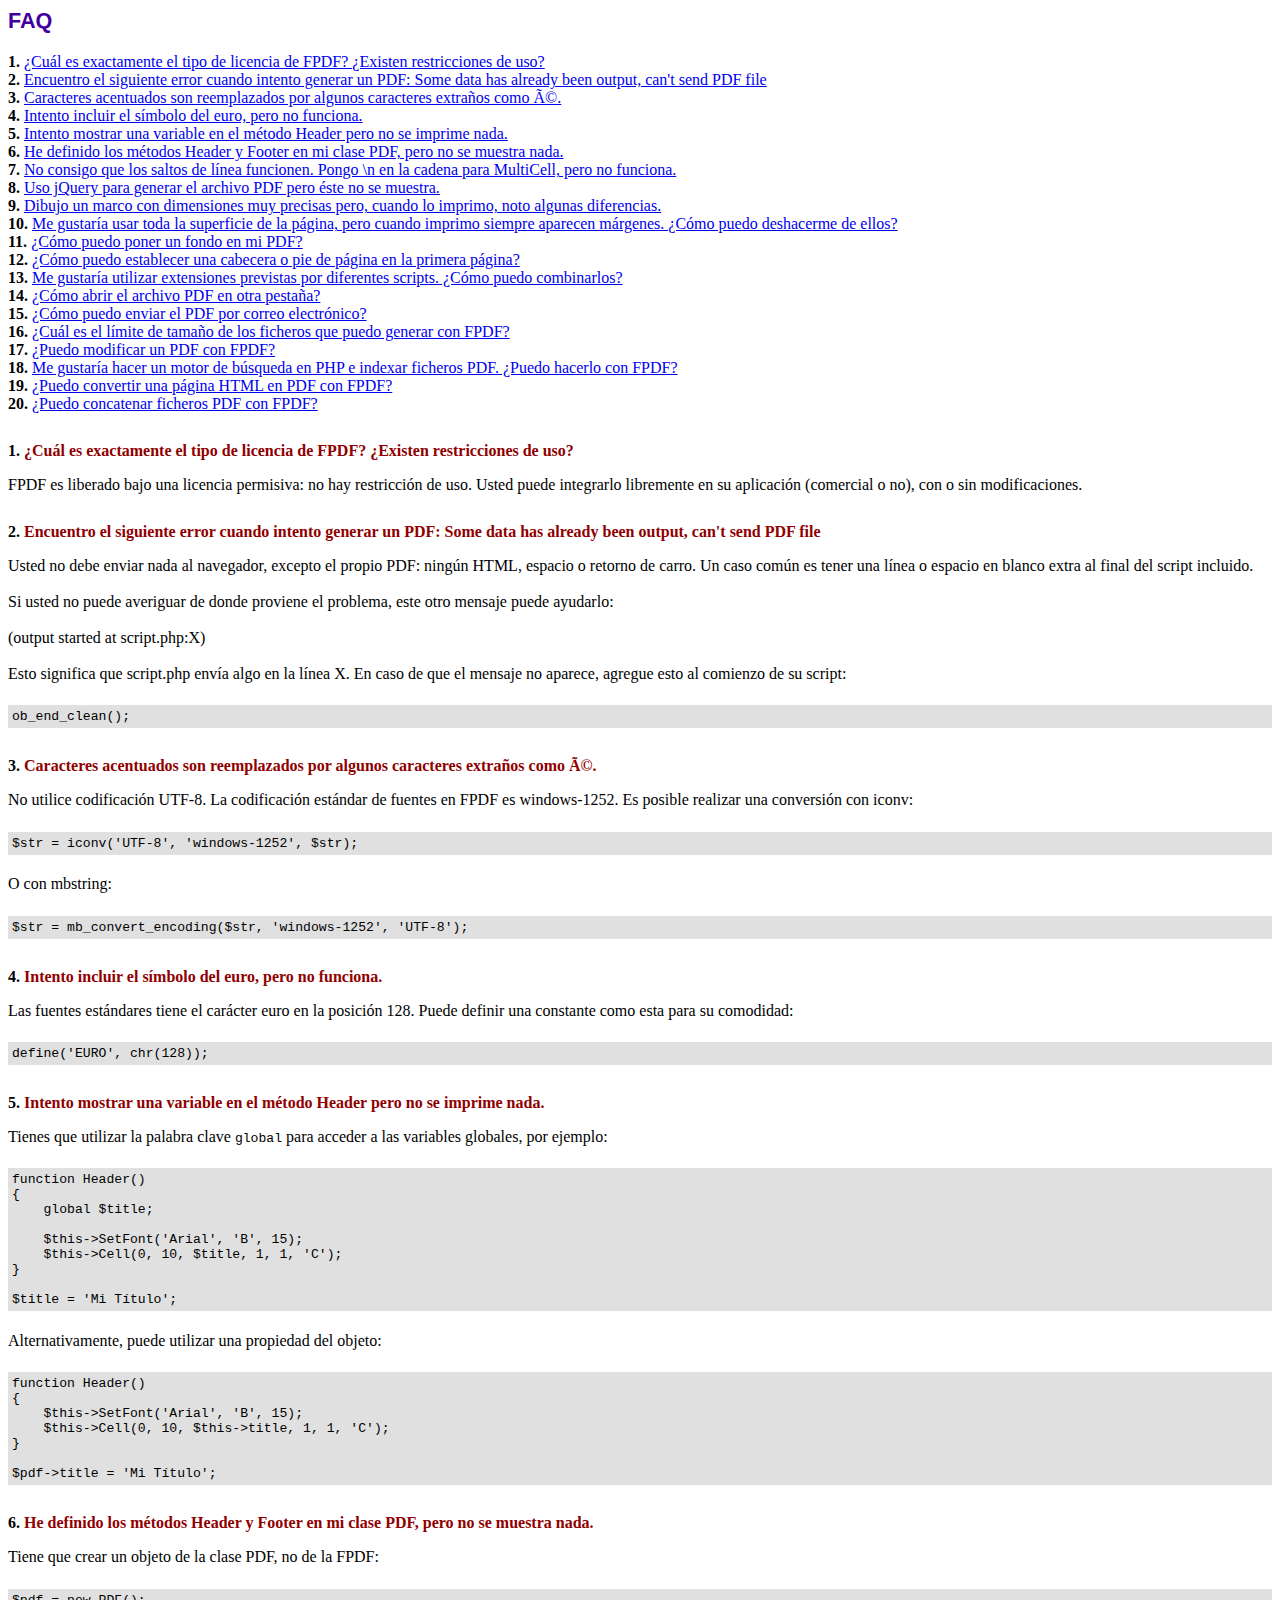
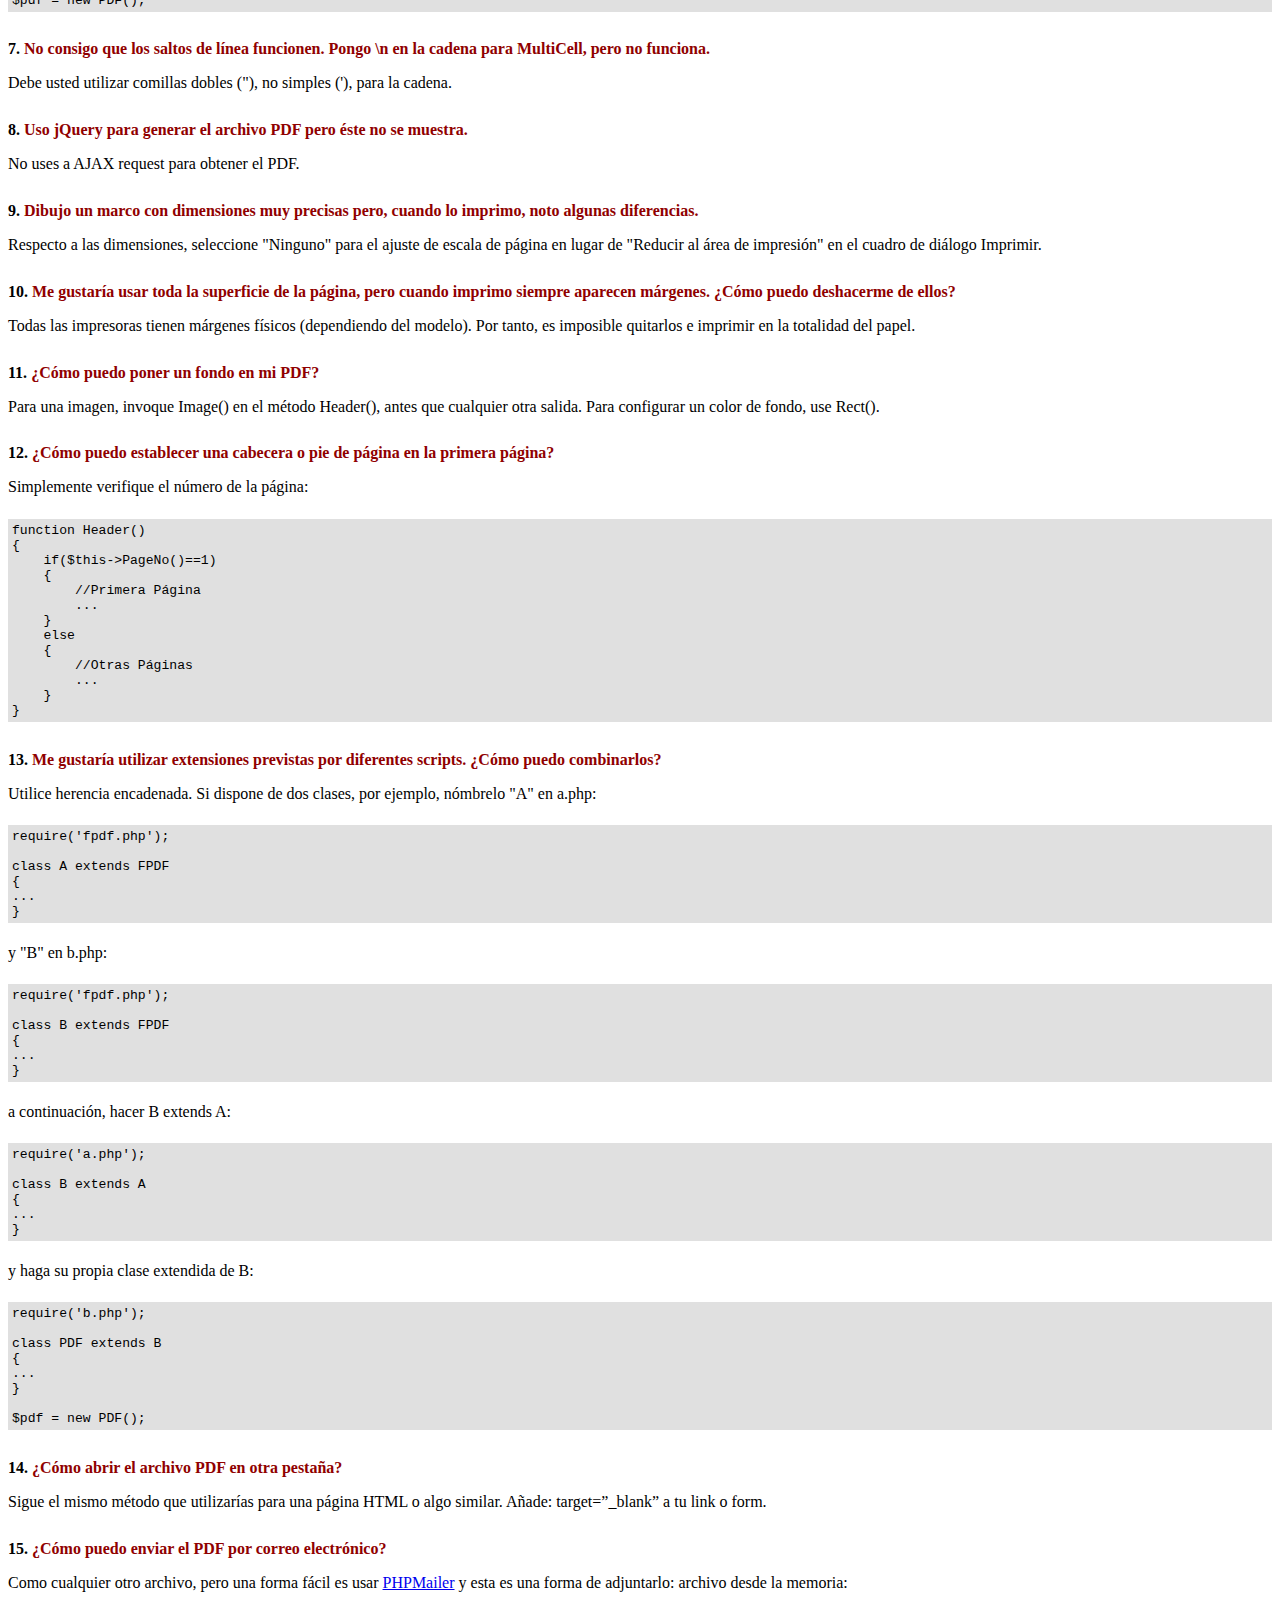
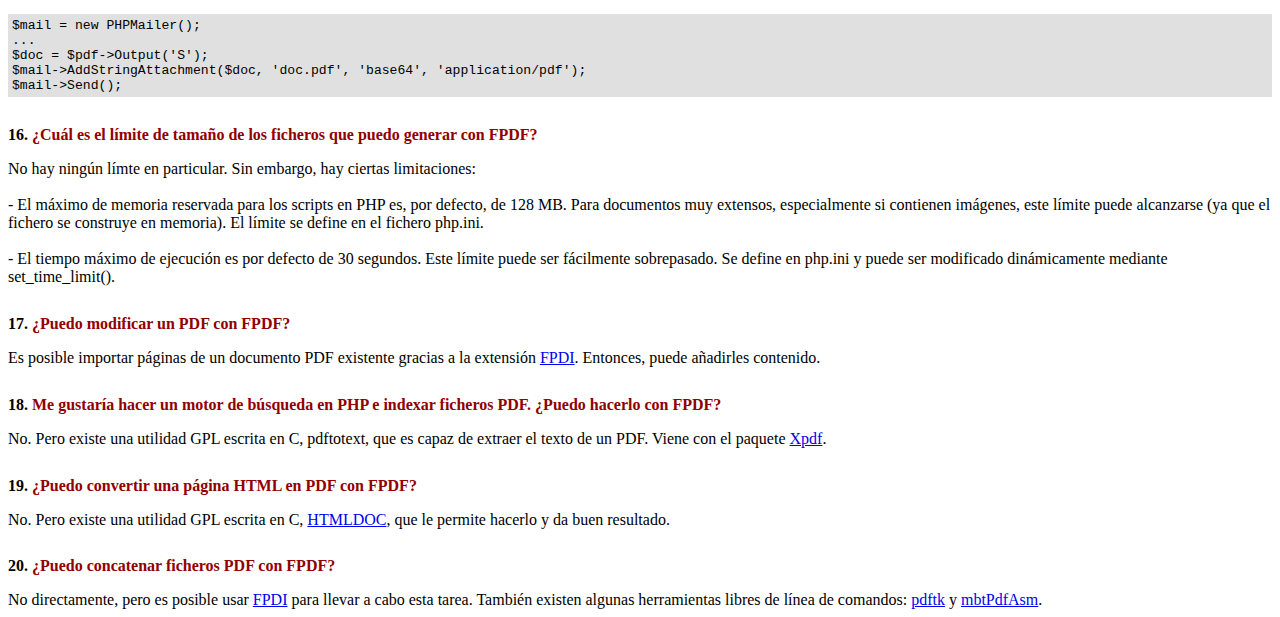
<file: pdf/fpdf/FAQ.htm>
<!DOCTYPE html PUBLIC "-//W3C//DTD HTML 4.01 Transitional//EN">
<html>
<head>
<meta http-equiv="Content-Type" content="text/html; charset=ISO-8859-1">
<title>FAQ</title>
<link type="text/css" rel="stylesheet" href="fpdf.css">
<style type="text/css">
ul {list-style-type:none; margin:0; padding:0}
ul#answers li {margin-top:1.8em}
.question {font-weight:bold; color:#900000}
</style>
</head>
<body>
<h1>FAQ</h1>
<ul>
<li><b>1.</b> <a href='#q1'>�Cu�l es exactamente el tipo de licencia de FPDF? �Existen restricciones de uso?</a></li>
<li><b>2.</b> <a href='#q2'>Encuentro el siguiente error cuando intento generar un PDF: Some data has already been output, can't send PDF file</a></li>
<li><b>3.</b> <a href='#q3'>Caracteres acentuados son reemplazados por algunos caracteres extra�os como é.</a></li>
<li><b>4.</b> <a href='#q4'>Intento incluir el s�mbolo del euro, pero no funciona.</a></li>
<li><b>5.</b> <a href='#q5'>Intento mostrar una variable en el m�todo Header pero no se imprime nada.</a></li>
<li><b>6.</b> <a href='#q6'>He definido los m�todos Header y Footer en mi clase PDF, pero no se muestra nada.</a></li>
<li><b>7.</b> <a href='#q7'>No consigo que los saltos de l�nea funcionen. Pongo \n en la cadena para MultiCell, pero no funciona.</a></li>
<li><b>8.</b> <a href='#q8'>Uso jQuery para generar el archivo PDF pero �ste no se muestra.</a></li>
<li><b>9.</b> <a href='#q9'>Dibujo un marco con dimensiones muy precisas pero, cuando lo imprimo, noto algunas diferencias.</a></li>
<li><b>10.</b> <a href='#q10'>Me gustar�a usar toda la superficie de la p�gina, pero cuando imprimo siempre aparecen m�rgenes. �C�mo puedo deshacerme de ellos?</a></li>
<li><b>11.</b> <a href='#q11'>�C�mo puedo poner un fondo en mi PDF?</a></li>
<li><b>12.</b> <a href='#q12'>�C�mo puedo establecer una cabecera o pie de p�gina en la primera p�gina?</a></li>
<li><b>13.</b> <a href='#q13'>Me gustar�a utilizar extensiones previstas por diferentes scripts. �C�mo puedo combinarlos?</a></li>
<li><b>14.</b> <a href='#q14'>�C�mo abrir el archivo PDF en otra pesta�a?</a></li>
<li><b>15.</b> <a href='#q15'>�C�mo puedo enviar el PDF por correo electr�nico?</a></li>
<li><b>16.</b> <a href='#q16'>�Cu�l es el l�mite de tama�o de los ficheros que puedo generar con FPDF?</a></li>
<li><b>17.</b> <a href='#q17'>�Puedo modificar un PDF con FPDF?</a></li>
<li><b>18.</b> <a href='#q18'>Me gustar�a hacer un motor de b�squeda en PHP e indexar ficheros PDF. �Puedo hacerlo con FPDF?</a></li>
<li><b>19.</b> <a href='#q19'>�Puedo convertir una p�gina HTML en PDF con FPDF?</a></li>
<li><b>20.</b> <a href='#q20'>�Puedo concatenar ficheros PDF con FPDF?</a></li>
</ul>

<ul id='answers'>
<li id='q1'>
<p><b>1.</b> <span class='question'>�Cu�l es exactamente el tipo de licencia de FPDF? �Existen restricciones de uso?</span></p>
FPDF es liberado bajo una licencia permisiva: no hay restricci�n de uso. Usted puede integrarlo
libremente en su aplicaci�n (comercial o no), con o sin modificaciones.
</li>

<li id='q2'>
<p><b>2.</b> <span class='question'>Encuentro el siguiente error cuando intento generar un PDF: Some data has already been output, can't send PDF file</span></p>
Usted no debe enviar nada al navegador, excepto el propio PDF: ning�n HTML, espacio o retorno de carro. Un caso com�n
es tener una l�nea o espacio en blanco extra al final del script incluido.<br>
<br>
Si usted no puede averiguar de donde proviene el problema, este otro mensaje puede ayudarlo:<br>
<br>
(output started at script.php:X)<br>
<br>
Esto significa que script.php env�a algo en la l�nea X. En caso de que el mensaje no aparece, agregue esto al
comienzo de su script:
<div class="doc-source">
<pre><code>ob_end_clean();</code></pre>
</div>
</li>

<li id='q3'>
<p><b>3.</b> <span class='question'>Caracteres acentuados son reemplazados por algunos caracteres extra�os como é.</span></p>
No utilice codificaci�n UTF-8. La codificaci�n est�ndar de fuentes en FPDF es windows-1252.
Es posible realizar una conversi�n con iconv:
<div class="doc-source">
<pre><code>$str = iconv('UTF-8', 'windows-1252', $str);</code></pre>
</div>
O con mbstring:
<div class="doc-source">
<pre><code>$str = mb_convert_encoding($str, 'windows-1252', 'UTF-8');</code></pre>
</div>
</li>

<li id='q4'>
<p><b>4.</b> <span class='question'>Intento incluir el s�mbolo del euro, pero no funciona.</span></p>
Las fuentes est�ndares tiene el car�cter euro en la posici�n 128. Puede definir una constante
como esta para su comodidad:
<div class="doc-source">
<pre><code>define('EURO', chr(128));</code></pre>
</div>
</li>

<li id='q5'>
<p><b>5.</b> <span class='question'>Intento mostrar una variable en el m�todo Header pero no se imprime nada.</span></p>
Tienes que utilizar la palabra clave <code>global</code> para acceder a las variables globales, por ejemplo:
<div class="doc-source">
<pre><code>function Header()
{
    global $title;

    $this-&gt;SetFont('Arial', 'B', 15);
    $this-&gt;Cell(0, 10, $title, 1, 1, 'C');
}

$title = 'Mi T�tulo';</code></pre>
</div>
Alternativamente, puede utilizar una propiedad del objeto:
<div class="doc-source">
<pre><code>function Header()
{
    $this-&gt;SetFont('Arial', 'B', 15);
    $this-&gt;Cell(0, 10, $this-&gt;title, 1, 1, 'C');
}

$pdf-&gt;title = 'Mi T�tulo';</code></pre>
</div>
</li>

<li id='q6'>
<p><b>6.</b> <span class='question'>He definido los m�todos Header y Footer en mi clase PDF, pero no se muestra nada.</span></p>
Tiene que crear un objeto de la clase PDF, no de la FPDF:
<div class="doc-source">
<pre><code>$pdf = new PDF();</code></pre>
</div>
</li>

<li id='q7'>
<p><b>7.</b> <span class='question'>No consigo que los saltos de l�nea funcionen. Pongo \n en la cadena para MultiCell, pero no funciona.</span></p>
Debe usted utilizar comillas dobles ("), no simples ('), para la cadena.
</li>

<li id='q8'>
<p><b>8.</b> <span class='question'>Uso jQuery para generar el archivo PDF pero �ste no se muestra.</span></p>
No uses a AJAX request para obtener el PDF.
</li>

<li id='q9'>
<p><b>9.</b> <span class='question'>Dibujo un marco con dimensiones muy precisas pero, cuando lo imprimo, noto algunas diferencias.</span></p>
Respecto a las dimensiones, seleccione "Ninguno" para el ajuste de escala de p�gina en lugar de "Reducir al �rea de impresi�n" en el cuadro de di�logo Imprimir.
</li>

<li id='q10'>
<p><b>10.</b> <span class='question'>Me gustar�a usar toda la superficie de la p�gina, pero cuando imprimo siempre aparecen m�rgenes. �C�mo puedo deshacerme de ellos?</span></p>
Todas las impresoras tienen m�rgenes f�sicos (dependiendo del modelo). Por tanto, es imposible quitarlos
e imprimir en la totalidad del papel.
</li>

<li id='q11'>
<p><b>11.</b> <span class='question'>�C�mo puedo poner un fondo en mi PDF?</span></p>
Para una imagen, invoque Image() en el m�todo Header(), antes que cualquier otra salida. Para configurar un color de fondo, use Rect().
</li>

<li id='q12'>
<p><b>12.</b> <span class='question'>�C�mo puedo establecer una cabecera o pie de p�gina en la primera p�gina?</span></p>
Simplemente verifique el n�mero de la p�gina:
<div class="doc-source">
<pre><code>function Header()
{
    if($this-&gt;PageNo()==1)
    {
        //Primera P�gina
        ...
    }
    else
    {
        //Otras P�ginas
        ...
    }
}</code></pre>
</div>
</li>

<li id='q13'>
<p><b>13.</b> <span class='question'>Me gustar�a utilizar extensiones previstas por diferentes scripts. �C�mo puedo combinarlos?</span></p>
Utilice herencia encadenada. Si dispone de dos clases, por ejemplo, n�mbrelo "A" en a.php:
<div class="doc-source">
<pre><code>require('fpdf.php');

class A extends FPDF
{
...
}</code></pre>
</div>
y "B" en b.php:
<div class="doc-source">
<pre><code>require('fpdf.php');

class B extends FPDF
{
...
}</code></pre>
</div>
a continuaci�n, hacer B extends A:
<div class="doc-source">
<pre><code>require('a.php');

class B extends A
{
...
}</code></pre>
</div>
y haga su propia clase extendida de B:
<div class="doc-source">
<pre><code>require('b.php');

class PDF extends B
{
...
}

$pdf = new PDF();</code></pre>
</div>
</li>

<li id='q14'>
<p><b>14.</b> <span class='question'>�C�mo abrir el archivo PDF en otra pesta�a?</span></p>
Sigue el mismo m�todo que utilizar�as para una p�gina HTML o algo similar.
A�ade: target=�_blank� a tu link o form.
</li>

<li id='q15'>
<p><b>15.</b> <span class='question'>�C�mo puedo enviar el PDF por correo electr�nico?</span></p>
Como cualquier otro archivo, pero una forma f�cil es usar <a href="https://github.com/PHPMailer/PHPMailer" target="_blank">PHPMailer</a>
y esta es una forma de adjuntarlo: archivo desde la memoria:
<div class="doc-source">
<pre><code>$mail = new PHPMailer();
...
$doc = $pdf-&gt;Output('S');
$mail-&gt;AddStringAttachment($doc, 'doc.pdf', 'base64', 'application/pdf');
$mail-&gt;Send();</code></pre>
</div>
</li>

<li id='q16'>
<p><b>16.</b> <span class='question'>�Cu�l es el l�mite de tama�o de los ficheros que puedo generar con FPDF?</span></p>
No hay ning�n l�mte en particular. Sin embargo, hay ciertas limitaciones:
<br>
<br>
- El m�ximo de memoria reservada para los scripts en PHP es, por defecto, de 128 MB. Para documentos
muy extensos, especialmente si contienen im�genes, este l�mite puede alcanzarse (ya que el fichero
se construye en memoria). El l�mite se define en el fichero php.ini.
<br>
<br>
- El tiempo m�ximo de ejecuci�n es por defecto de 30 segundos. Este l�mite puede ser f�cilmente
sobrepasado. Se define en php.ini y puede ser modificado din�micamente mediante set_time_limit().
</li>

<li id='q17'>
<p><b>17.</b> <span class='question'>�Puedo modificar un PDF con FPDF?</span></p>
Es posible importar p�ginas de un documento PDF existente gracias a la extensi�n
<a href="https://www.setasign.com/products/fpdi/about/" target="_blank">FPDI</a>.
Entonces, puede a�adirles contenido.
</li>

<li id='q18'>
<p><b>18.</b> <span class='question'>Me gustar�a hacer un motor de b�squeda en PHP e indexar ficheros PDF. �Puedo hacerlo con FPDF?</span></p>
No. Pero existe una utilidad GPL escrita en C, pdftotext, que es capaz de extraer el texto de
un PDF. Viene con el paquete <a href="https://www.xpdfreader.com" target="_blank">Xpdf</a>.
</li>

<li id='q19'>
<p><b>19.</b> <span class='question'>�Puedo convertir una p�gina HTML en PDF con FPDF?</span></p>
No. Pero existe una utilidad GPL escrita en C, <a href="https://www.msweet.org/htmldoc/" target="_blank">HTMLDOC</a>,
que le permite hacerlo y da buen resultado.
</li>

<li id='q20'>
<p><b>20.</b> <span class='question'>�Puedo concatenar ficheros PDF con FPDF?</span></p>
No directamente, pero es posible usar <a href="https://www.setasign.com/products/fpdi/demos/concatenate-fake/" target="_blank">FPDI</a>
para llevar a cabo esta tarea. Tambi�n existen algunas herramientas libres de l�nea de comandos:
<a href="https://www.pdflabs.com/tools/pdftk-the-pdf-toolkit/" target="_blank">pdftk</a> y
<a href="http://thierry.schmit.free.fr/spip/spip.php?article15" target="_blank">mbtPdfAsm</a>.
</li>
</ul>
</body>
</html>
</file>
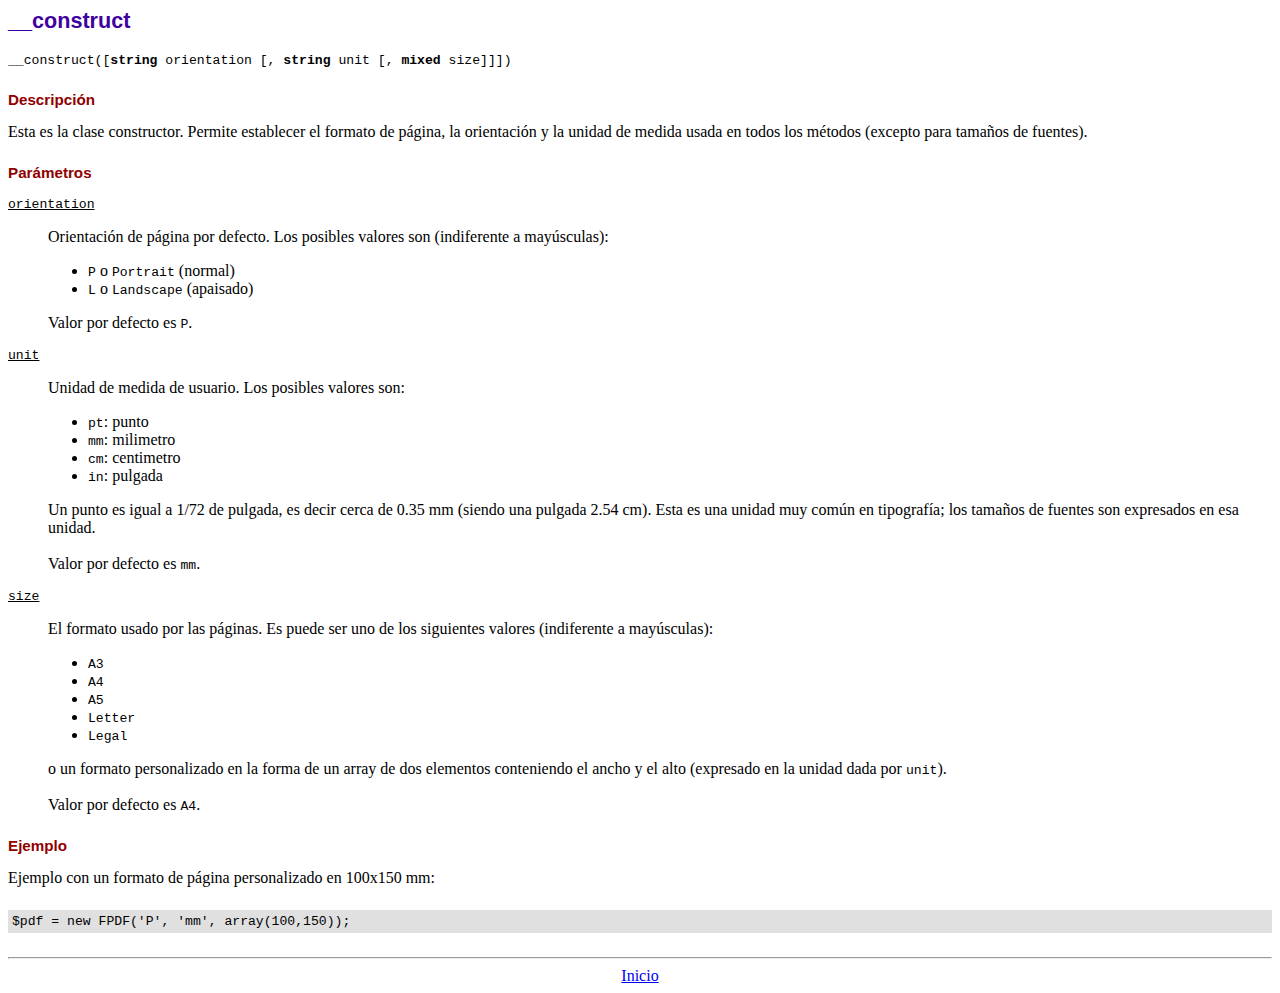
<file: pdf/fpdf/doc/__construct.htm>
<!DOCTYPE html PUBLIC "-//W3C//DTD HTML 4.01 Transitional//EN">
<html>
<head>
<meta http-equiv="Content-Type" content="text/html; charset=ISO-8859-1">
<title>__construct</title>
<link type="text/css" rel="stylesheet" href="../fpdf.css">
</head>
<body>
<h1>__construct</h1>
<code>__construct([<b>string</b> orientation [, <b>string</b> unit [, <b>mixed</b> size]]])</code>
<h2>Descripci�n</h2>
Esta es la clase constructor. Permite establecer el formato de p�gina, la orientaci�n y la unidad de medida usada en todos los m�todos (excepto para tama�os de fuentes).
<h2>Par�metros</h2>
<dl class="param">
<dt><code>orientation</code></dt>
<dd>
Orientaci�n de p�gina por defecto. Los posibles valores son (indiferente a may�sculas):
<ul>
<li><code>P</code> o <code>Portrait</code> (normal)
<li><code>L</code> o <code>Landscape</code> (apaisado)
</ul>
Valor por defecto es <code>P</code>.
</dd>
<dt><code>unit</code></dt>
<dd>
Unidad de medida de usuario. Los posibles valores son:
<ul>
<li><code>pt</code>: punto
<li><code>mm</code>: milimetro
<li><code>cm</code>: centimetro
<li><code>in</code>: pulgada
</ul>
Un punto es igual a 1/72 de pulgada, es decir cerca de 0.35 mm (siendo una pulgada 2.54 cm). Esta es una unidad muy com�n en tipograf�a; los tama�os de fuentes son expresados en esa unidad.
<br>
<br>
Valor por defecto es <code>mm</code>.
</dd>
<dt><code>size</code></dt>
<dd>
El formato usado por las p�ginas. Es puede ser uno de los siguientes valores (indiferente a may�sculas):
<ul>
<li><code>A3</code>
<li><code>A4</code>
<li><code>A5</code>
<li><code>Letter</code>
<li><code>Legal</code>
</ul>
o un formato personalizado en la forma de un array de dos elementos conteniendo el ancho y el alto (expresado en la unidad dada por <code>unit</code>).
<br>
<br>
Valor por defecto es <code>A4</code>.
</dd>
</dl>
<h2>Ejemplo</h2>
Ejemplo con un formato de p�gina personalizado en 100x150 mm:
<div class="doc-source">
<pre><code>$pdf = new FPDF('P', 'mm', array(100,150));</code></pre>
</div>
<hr style="margin-top:1.5em">
<div style="text-align:center"><a href="index.htm">Inicio</a></div>
</body>
</html>
</file>
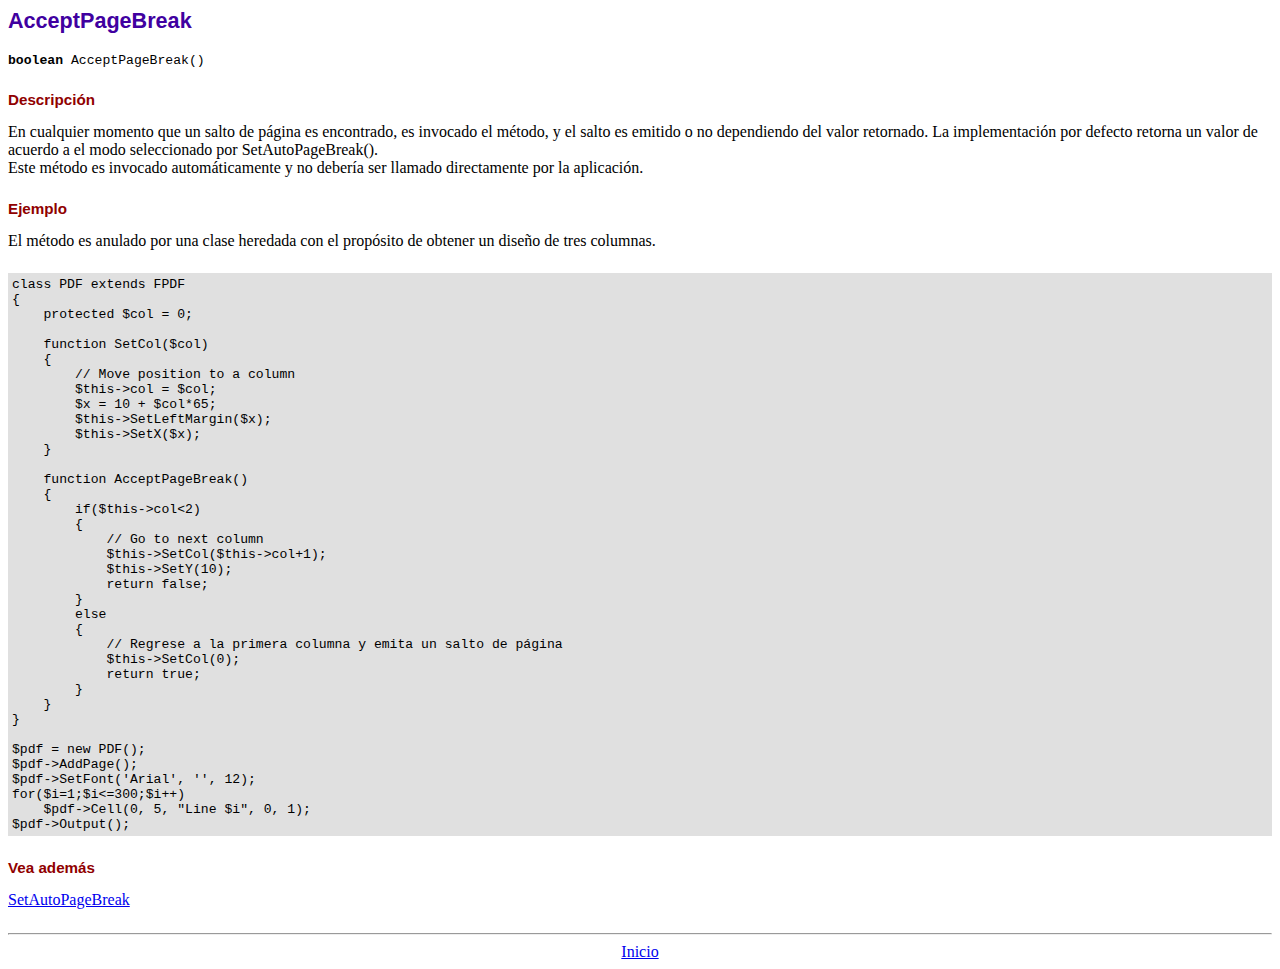
<file: pdf/fpdf/doc/acceptpagebreak.htm>
<!DOCTYPE html PUBLIC "-//W3C//DTD HTML 4.01 Transitional//EN">
<html>
<head>
<meta http-equiv="Content-Type" content="text/html; charset=ISO-8859-1">
<title>AcceptPageBreak</title>
<link type="text/css" rel="stylesheet" href="../fpdf.css">
</head>
<body>
<h1>AcceptPageBreak</h1>
<code><b>boolean</b> AcceptPageBreak()</code>
<h2>Descripci�n</h2>
En cualquier momento que un salto de p�gina es encontrado, es invocado el m�todo, y el salto es emitido o no dependiendo
del valor retornado. La implementaci�n por defecto retorna un valor de acuerdo a el modo seleccionado por SetAutoPageBreak().
<br>
Este m�todo es invocado autom�ticamente y no deber�a ser llamado directamente por la aplicaci�n.
<h2>Ejemplo</h2>
El m�todo es anulado por una clase heredada con el prop�sito de obtener un dise�o de tres columnas.
<div class="doc-source">
<pre><code>class PDF extends FPDF
{
    protected $col = 0;

    function SetCol($col)
    {
        // Move position to a column
        $this-&gt;col = $col;
        $x = 10 + $col*65;
        $this-&gt;SetLeftMargin($x);
        $this-&gt;SetX($x);
    }

    function AcceptPageBreak()
    {
        if($this-&gt;col&lt;2)
        {
            // Go to next column
            $this-&gt;SetCol($this-&gt;col+1);
            $this-&gt;SetY(10);
            return false;
        }
        else
        {
            // Regrese a la primera columna y emita un salto de p�gina
            $this-&gt;SetCol(0);
            return true;
        }
    }
}

$pdf = new PDF();
$pdf-&gt;AddPage();
$pdf-&gt;SetFont('Arial', '', 12);
for($i=1;$i&lt;=300;$i++)
    $pdf-&gt;Cell(0, 5, "Line $i", 0, 1);
$pdf-&gt;Output();</code></pre>
</div>
<h2>Vea adem�s</h2>
<a href="setautopagebreak.htm">SetAutoPageBreak</a>
<hr style="margin-top:1.5em">
<div style="text-align:center"><a href="index.htm">Inicio</a></div>
</body>
</html>
</file>
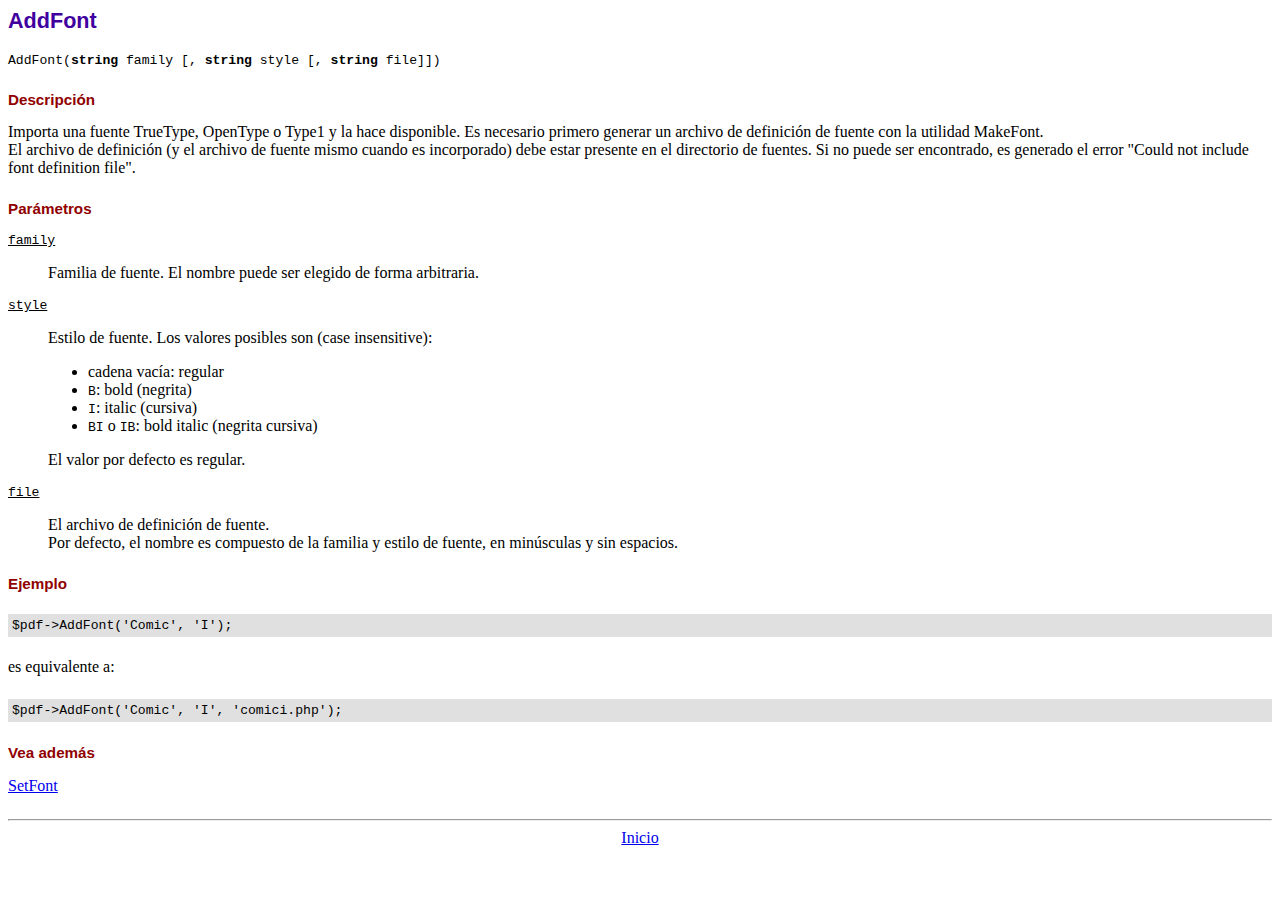
<file: pdf/fpdf/doc/addfont.htm>
<!DOCTYPE html PUBLIC "-//W3C//DTD HTML 4.01 Transitional//EN">
<html>
<head>
<meta http-equiv="Content-Type" content="text/html; charset=ISO-8859-1">
<title>AddFont</title>
<link type="text/css" rel="stylesheet" href="../fpdf.css">
</head>
<body>
<h1>AddFont</h1>
<code>AddFont(<b>string</b> family [, <b>string</b> style [, <b>string</b> file]])</code>
<h2>Descripci�n</h2>
Importa una fuente TrueType, OpenType o Type1 y la hace disponible. Es necesario primero generar
un archivo de definici�n de fuente con la utilidad MakeFont.
<br>
El archivo de definici�n (y el archivo de fuente mismo cuando es incorporado) debe estar presente
en el directorio de fuentes. Si no puede ser encontrado, es generado el error "Could not include
font definition file".
<h2>Par�metros</h2>
<dl class="param">
<dt><code>family</code></dt>
<dd>
Familia de fuente. El nombre puede ser elegido de forma arbitraria.
</dd>
<dt><code>style</code></dt>
<dd>
Estilo de fuente. Los valores posibles son (case insensitive):
<ul>
<li>cadena vac�a: regular
<li><code>B</code>: bold (negrita)
<li><code>I</code>: italic (cursiva)
<li><code>BI</code> o <code>IB</code>: bold italic (negrita cursiva)
</ul>
El valor por defecto es regular.
</dd>
<dt><code>file</code></dt>
<dd>
El archivo de definici�n de fuente.
<br>
Por defecto, el nombre es compuesto de la familia y estilo de fuente, en min�sculas y sin espacios.
</dd>
</dl>
<h2>Ejemplo</h2>
<div class="doc-source">
<pre><code>$pdf-&gt;AddFont('Comic', 'I');</code></pre>
</div>
es equivalente a:
<div class="doc-source">
<pre><code>$pdf-&gt;AddFont('Comic', 'I', 'comici.php');</code></pre>
</div>
<h2>Vea adem�s</h2>
<a href="setfont.htm">SetFont</a>
<hr style="margin-top:1.5em">
<div style="text-align:center"><a href="index.htm">Inicio</a></div>
</body>
</html>
</file>
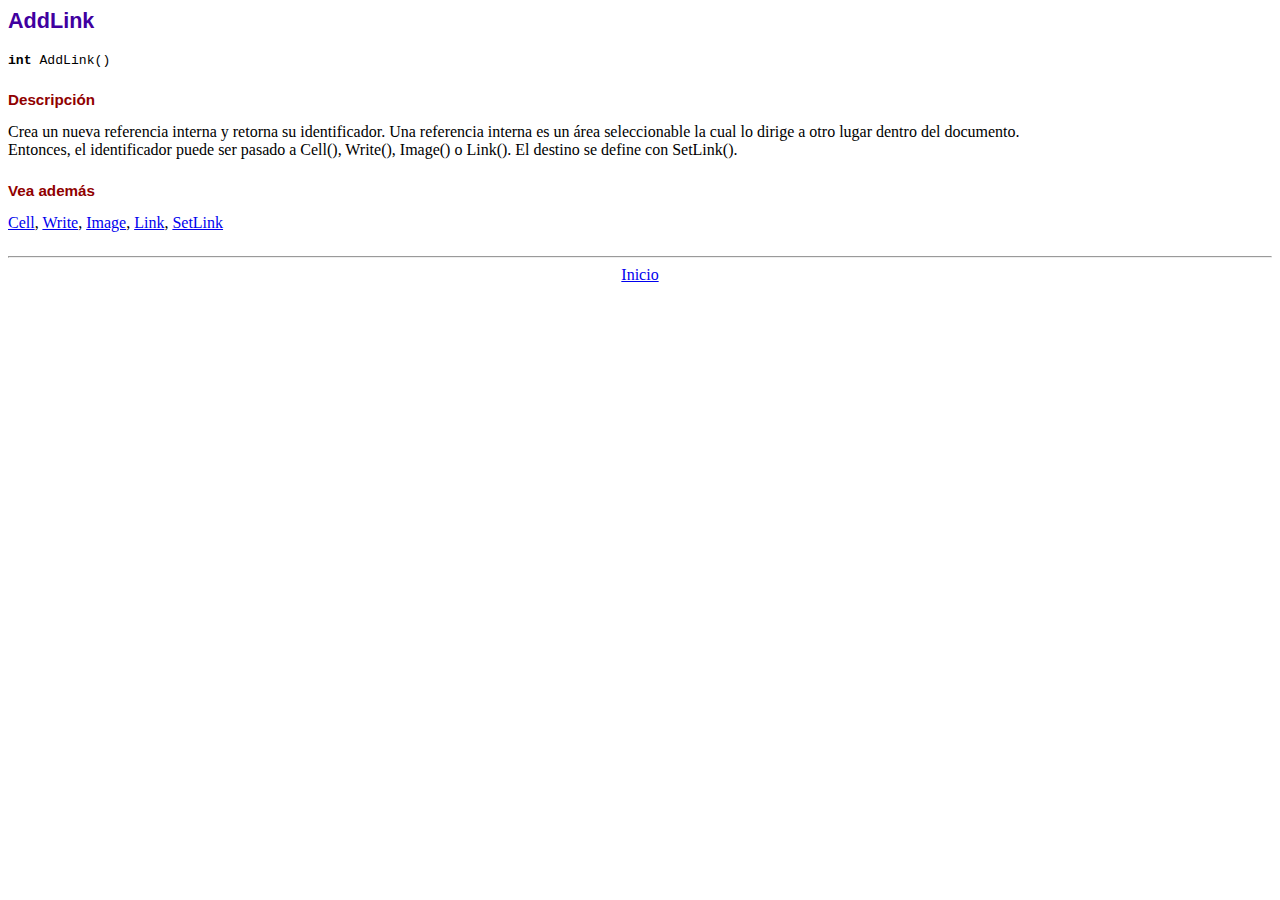
<file: pdf/fpdf/doc/addlink.htm>
<!DOCTYPE html PUBLIC "-//W3C//DTD HTML 4.01 Transitional//EN">
<html>
<head>
<meta http-equiv="Content-Type" content="text/html; charset=ISO-8859-1">
<title>AddLink</title>
<link type="text/css" rel="stylesheet" href="../fpdf.css">
</head>
<body>
<h1>AddLink</h1>
<code><b>int</b> AddLink()</code>
<h2>Descripci�n</h2>
Crea un nueva referencia interna y retorna su identificador. Una referencia interna es un �rea seleccionable la cual lo dirige a otro lugar dentro del documento.
<br>
Entonces, el identificador puede ser pasado a Cell(), Write(), Image() o Link(). El destino se define con SetLink().
<h2>Vea adem�s</h2>
<a href="cell.htm">Cell</a>,
<a href="write.htm">Write</a>,
<a href="image.htm">Image</a>,
<a href="link.htm">Link</a>,
<a href="setlink.htm">SetLink</a>
<hr style="margin-top:1.5em">
<div style="text-align:center"><a href="index.htm">Inicio</a></div>
</body>
</html>
</file>
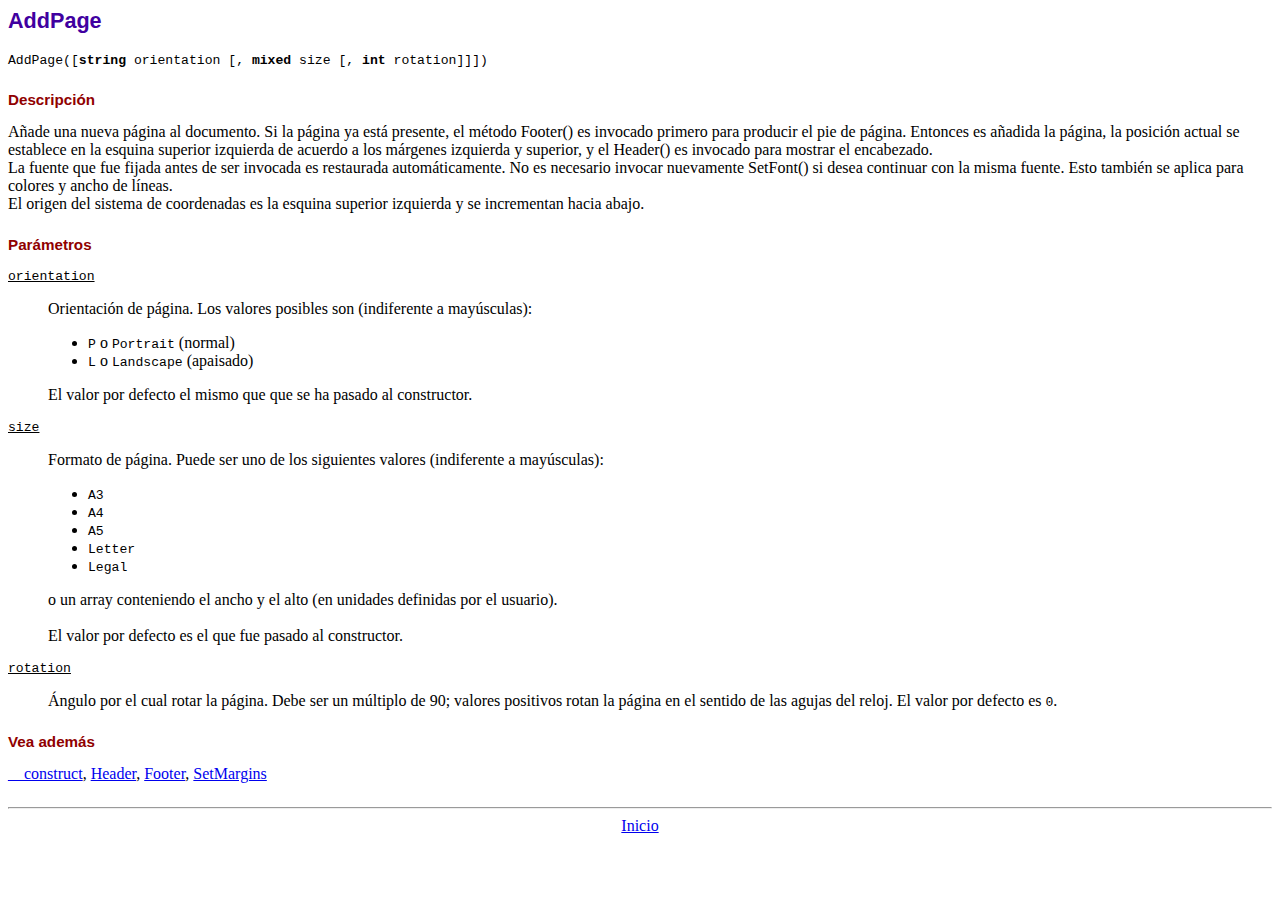
<file: pdf/fpdf/doc/addpage.htm>
<!DOCTYPE html PUBLIC "-//W3C//DTD HTML 4.01 Transitional//EN">
<html>
<head>
<meta http-equiv="Content-Type" content="text/html; charset=ISO-8859-1">
<title>AddPage</title>
<link type="text/css" rel="stylesheet" href="../fpdf.css">
</head>
<body>
<h1>AddPage</h1>
<code>AddPage([<b>string</b> orientation [, <b>mixed</b> size [, <b>int</b> rotation]]])</code>
<h2>Descripci�n</h2>
A�ade una nueva p�gina al documento. Si la p�gina ya est� presente, el m�todo Footer() es invocado primero para producir
el pie de p�gina. Entonces es a�adida la p�gina, la posici�n actual se establece en la esquina superior izquierda de
acuerdo a los m�rgenes izquierda y superior, y el Header() es invocado para mostrar el encabezado.<br>
La fuente que fue fijada antes de ser invocada es restaurada autom�ticamente. No es necesario invocar nuevamente SetFont()
si desea continuar con la misma fuente. Esto tambi�n se aplica para colores y ancho de l�neas.<br>
El origen del sistema de coordenadas es la esquina superior izquierda y se incrementan  hacia abajo.
<h2>Par�metros</h2>
<dl class="param">
<dt><code>orientation</code></dt>
<dd>
Orientaci�n de p�gina. Los valores posibles son (indiferente a may�sculas):
<ul>
<li><code>P</code> o <code>Portrait</code> (normal)</li>
<li><code>L</code> o <code>Landscape</code> (apaisado)</li>
</ul>
El valor por defecto el mismo que que se ha pasado al constructor.
</dd>
<dt><code>size</code></dt>
<dd>
Formato de p�gina. Puede ser uno de los siguientes valores (indiferente a may�sculas):
<ul>
<li><code>A3</code></li>
<li><code>A4</code></li>
<li><code>A5</code></li>
<li><code>Letter</code></li>
<li><code>Legal</code></li>
</ul>
o un array conteniendo el ancho y el alto (en unidades definidas por el usuario).<br>
<br>
El valor por defecto es el que fue pasado al constructor.
</dd>
<dt><code>rotation</code></dt>
<dd>
�ngulo por el cual rotar la p�gina. Debe ser un m�ltiplo de 90; valores positivos rotan
la p�gina en el sentido de las agujas del reloj. El valor por defecto es <code>0</code>.
</dd>
</dl>
<h2>Vea adem�s</h2>
<a href="__construct.htm">__construct</a>,
<a href="header.htm">Header</a>,
<a href="footer.htm">Footer</a>,
<a href="setmargins.htm">SetMargins</a>
<hr style="margin-top:1.5em">
<div style="text-align:center"><a href="index.htm">Inicio</a></div>
</body>
</html>
</file>
<file: style.css>
*{
    margin: 0;
    padding: 0;
}
a{
    text-decoration: none:  !important;
}
.header-top .fa.fa-wifi {
    -ms-transform: rotate(7deg); /* IE 9 */
    -moz-transform: rotate(7deg); /* IE 9 */
    -webkit-transform: rotate(7deg); /* Chrome, Safari, Opera */
    transform: rotate(20deg);
    -moz-transform-origin: 20% 40%;
}
.header-top .fa.fa-wifi {
  transform: rotate(50deg);
  -ms-transform: rotate(50deg);
  -moz-transform: rotate(50deg);
  -webkit-transform: rotate(50deg);
  transform-origin: 65% 40% 0;
  -ms-transform-origin: 65% 40% 0;
  -moz-transform-origin: 65% 40% 0;
  -webkit-transform-origin: 65% 40% 0;
}
.header-top {
  background: #424242 none repeat scroll 0 0;
  height: 35px;
  line-height: 35px;
}
.header-top ul li {
  display: inline;
}
.header-top ul li a {
  padding-right: 20px;
  font-size: 14px;
  font-weight: 400;
    color: #fff;
    text-decoration: none;
    font-family: 'Roboto', sans-serif;
}
.header-top i {
  color: #fff;
  font-size: 15px;
  padding-left: 24px;
}
.header-top p i {
  padding-left: 24px;
}
.header-top p {
  display: inline;
  width: 50%;
    font-size: 14px;
    font-weight: 400;
    color: #fff;
    font-family: 'Roboto', sans-serif;
}
.header-top p a {
    font-size: 14px;
    font-weight: 400;
    color: #fff;
}
.header-top span {
  padding-right: 10px;
}
.header-top .a-right {
  text-align: right;
}
.header-top .icon {
  text-align: center;
}
.header {
  height: 140px;
  margin-bottom: -33px;
  margin-top: 20px;
}
.logo h2 {
  color: #4f4f4f;
  font-family: "Roboto",sans-serif;
  font-size: 61px;
  font-weight: bold;
}
.logo > a {
  text-decoration: none;
}
.nav.navbar-nav {
  margin-top: 28px;
}
.navbar-nav > li > a {
  color: #665f5f;
  font-size: 21px;
    font-family: 'Roboto', sans-serif;
}
.nav.navbar-nav a:hover {
    background: #fff;
    color: #f39c12
}
.cart {
  text-align: right;
}
.cart > p {
  font-size: 23px;
  margin-top: 36px;
}
.cart i {
  color: #f39c12;
  font-size: 30px;
}
.cart sup {
  background: #c3bdbd;
  margin-left: -4px;
  padding: 0 5px;
  border-radius: 20px;
}
.header-part {
  margin-top: 37px;
}
.header-part > p {
  color: #3b3131;
  font-size: 13px;
  font-weight: 400;
}
.header-part span {
  color: #da9a32;
}
.slider img {
  height: 445px;
  width: 100%;
}
.slider{
    position: relative;
}
.slider h3 {
  color: #fff;
  font-family: "Roboto",sans-serif;
  font-size: 61px;
  font-weight: bold;
  left: 30%;
  position: absolute;
  top: 45%;
}
.progress-bar{
    background-color: #d10000;
}
.progress_bar {
  padding-left: 105px;
}
.progress_bar p {
  color: #564f4f;
  margin: 0 0 10px;
  font-size: 18px;
}
.progress {
  height: 10px;
  margin-bottom: 10px;
}
.our_skill h2 {
  color: #4f4f4f;
  font-family: "Roboto",sans-serif;
  font-size: 43px;
  font-weight: 400;
  margin: 100px 0 50px;
}
.our_skill .text {
  padding-right: 105px;
}
.our_skill .text p{
    font-size: 18px;
    color: #958e8e;
    line-height: 35px;
    font-weight: 400;
}
.features h2 {
  color: #4f4f4f;
  font-size: 43px;
  margin: 115px 0;
  text-align: center;
}
.features .text-img {
    width: 315px;
}
.text-img.left {
  float: left;
}
.text-img.center {
  margin: 0 auto;
}
.text-img.right {
  float: right;
}
.features h3 {
  color: #4f4f4f;
  font-size: 26px;
  padding: 20px 0px;
    font-family: 'Roboto', sans-serif;
}
.features p {
  color: #958e8e;
  font-family: "Poppins",sans-serif;
  font-size: 14px;
  font-weight: 400;
  line-height: 30px;
}
.team {
  padding-bottom: 92px;
}
.team h2 {
  color: #4f4f4f;
  font-family: "Poppins",sans-serif;
  font-size: 43px;
  font-weight: 400;
  margin: 130px 0 80px;
  text-align: center;
}
.teams > img {
  width: 100%;
}
.team .teams {
  padding: 0px 20px 0;
  position: relative;
  width: 100%;
  margin-top: 20px;
}
.teams > .overlay {
  background: rgba(0, 0, 0, 0.5) none repeat scroll 0 0;
  height: 100%;
  opacity: 0;
  position: absolute;
  top: 0;
  width: 260px;
}
.teams .icon {
  opacity: 0;
  position: absolute;
  text-align: center;
  top: 115px;
  width: 100%;
  z-index: 1;
}
.teams .icon i {
  font-size: 26px;
    color: #f39c12;
    margin-right: 12px;
}
.team h3 {
  text-align: center;
  font-size: 22px;
  font-weight: 400;
    font-family: "Poppins",sans-serif;
    color: #7e7e7e;
}
.team p {
  color: #bcbcbc;
  font-family: "Poppins",sans-serif;
  font-size: 14px;
  font-weight: 400;
  text-align: center;
  margin-bottom: 50px;
}
.teams:hover>.overlay{
    opacity: 1
}
.teams:hover>.icon{
    opacity: 1
}
.footer_top {
  background: #252525 none repeat scroll 0 0;
  padding-top: 110px;
}
.footer_top h2 {
  color: #f0f0f0;
  font-family: "Roboto",sans-serif;
  font-size: 22px;
  font-weight: 400;
  margin-top: 40px;
}
.footer_top p {
  color: #f0f0f0;
  font-size: 13px;
  font-weight: 400;
  font-family: "Roboto",sans-serif;
}
.footer_top > .container{
  border-top: 1px solid #434343;
    padding-bottom: 65px
}
.footer-contact {
  float: right;
}
.footer-contact p {
    font-size: 15px;
}
.col-md-4.center {
  text-align: center;
}

.col-md-4.center p {
  margin-left: -60px;
}

.footer_top p i {
  color: #ce8715;
  font-size: 13px;
    margin-right: 10px
}
.footer_top .footer-contact p i {
    font-size: 25px;
}
.footer_bottom {
  background: #2a2a2a none repeat scroll 0 0;
  padding: 35px 0 14px;
  position: relative;
}
.footer_overlay {
  background: rgba(42,42,42,.5);
  height: 100%;
  position: absolute;
  width: 100%;
  top: 0;
}
.footer_logo {
  text-align: right;
}
.footer_logo > img {
  width: 50px;
  margin-right: 15px;
}
.copy_txt p {
  color: #fff;
  font-family: "Roboto",sans-serif;
  font-size: 13px;
  font-weight: 400;
  line-height: 29px;
}
.copy_txt p span {
  color: #f39c12;
}

/*404 error page*/
.slider.error img {
  height: 214px;
  margin: 110px 0 58px;
  width: 440px;
}
.slider .text {
  margin-bottom: 134px;
  padding-left: 18px;
  text-align: center;
}
.slider .text h2 {
  color: #434343;
  font-family: "Roboto",sans-serif;
  font-size: 61px;
  font-weight: 400;
  margin-bottom: 30px;
}
.slider .text p {
  color: #959595;
  font-family: "Roboto",sans-serif;
  font-size: 19px;
  font-weight: 400;
  line-height: 25px;
  margin-bottom: 18px;
}
.slider .text span {
  color: #f39c12;
}
.slider .text h4 {
  color: #434343;
  font-family: "Roboto",sans-serif;
  font-size: 20px;
  font-weight: 400;
  padding: 27px 0 15px;
}
.slider .text input[type="search"] {
  background: #dcdcdc;
  border: medium none;
  width: 245px;
}
.slider .text input[placeholder] {
  font-size: 20px;
  font-weight: 400;
  padding: 10px;
}
.slider .text button {
  background: #f39c12 none repeat scroll 0 0;
  border: medium none;
  color: #fff;
  font-size: 25px;
  font-weight: 400;
  margin-left: -4px;
  padding: 5px 15px 8px;
}

/*Contact page*/
.contact-us {
  margin: 90px 0px 110px
}

.contact-us h2{
    font-size: 38px;
    font-weight: 400;
    font-family: "Roboto",sans-serif;
}
.get_in_touch {
  padding-left: 70px;
}
.contact-us form p {
  color: #383838;
  font-family: "Roboto",sans-serif;
  font-size: 16px;
  font-weight: 400;
  margin: 0;
  padding: 28px 0 0;
}
.contact-us form input {
  border: 1px solid #c0c0c0;
  height: 40px;
  padding: 0 20px;
  width: 100%;
  background: #f8f8f8;
}
.contact-us form textarea {
  background: #f8f8f8 none repeat scroll 0 0;
  border: 1px solid #c0c0c0;
  height: 230px;
  padding: 0 20px;
  width: 100%;
}
.contact-us input[type="submit"] {
  background: #fe931f none repeat scroll 0 0;
  border: medium none;
  color: #fff;
  font-size: 25px;
  font-weight: 400;
  margin-top: 31px;
  text-transform: uppercase;
  width: 105px;
}
.contact-us .contact_icon .icon {
  float: left;
}
.contact-us .contact_icon .icon i {
  background: #fe931f none repeat scroll 0 0;
  color: #fff;
  font-size: 28px;
  padding: 8px 0;
  text-align: center;
  width: 50px;
}
.contact-us .contact_icon .c_text {
  float: left;
  margin-left: 13px;
}
.contact-us .contact_icon .c_text p{
    line-height: 20px
}
.contact-us .contact_icon .c_text p {
  line-height: 10px;
  margin-top: 7px;
  color: #333333;
  font-family: "Roboto",sans-serif;
  font-size: 16px;
  font-weight: 400;
}
.contact-us .contact_icon {
  margin-left: -10px;
  margin-top: 50px;
}

/*Blog Page*/

.blog_slider {
  margin-bottom: 105px;
  margin-top: 55px;
  position: relative;
}

.blog_slider h2 {
  color: #fff;
  font-family: "Roboto",sans-serif;
  font-size: 58px;
  font-weight: 400;
  left: 46.2%;
  position: absolute;
  text-align: center;
  top: 40px;
}

.blog_slider > img {
  width: 100%;
    height: 170px
}
.blog_overlay {
  position: absolute;
  background: rgba(0,0,0,.5);
  width: 100%;
  height: 100%;
}
.blog-slide-text .b-slide > img {
  width: 100%;
}
.blog-slide-text .b-text > h2 {
  color: #f39c12;
  font-size: 22px;
  font-weight: 400;
  margin: 0;
  padding: 3px 0 10px;
}
.blog-slide-text .b-text > p {
  border-bottom: 1px solid #898989;
  color: #898989;
  font-size: 15px;
  font-weight: 400;
  margin: 0;
  padding: 5px 0;
}
.col-md-9 > .b-slide-text {
  padding: 50px 0;
}
.blog-slide-text .b-text i {
  margin-right: 10px;
}
.blog-slide-text .b-text span {
  margin-right: 10px;
}
.blog-slide-text .b-text > h4 {
  color: #898989;
  font-size: 14px;
  font-weight: 400;
  line-height: 23px;
  margin: 0;
  padding: 10px 0;
  text-align: justify;
}
.blog-slide-text .b-text a.read-more {
  color: #f39c12;
  text-decoration: none;
  text-transform: uppercase;
  font-size: 15px;
  font-family: "Roboto",sans-serif;
}

.blog-sidebar h2 {
  color: #f39c12;
  font-family: "Roboto",sans-serif;
  font-size: 22px;
  font-weight: 400;
  margin: 0;
  padding: 50px 0 25px;
}
.resent-post {
  border: 1.5px solid #bfb7b7;
}
.resent-post > img {
  float: left;
}
.resent-post .text {
  float: right;
  padding: 18px 0;
}
.resent-post .text > h3 {
    font-size: 17px;
    color: #2a2a2a;
    margin: 0;
  font-weight: 400;
  font-family: "Roboto",sans-serif;
}
.resent-post .text > p {
    font-size: 13px;
    margin: 0;
  font-weight: 400;
  font-family: "Roboto",sans-serif;
}
.resent-post-single {
  border-bottom: 1px solid #bfb7b7;
  margin: 0 10px;
  padding: 10px 0;
}
.resent-post-single:last-child {
  border: medium none;
}
.categorie {
  border: 1.5px solid #bfb7b7;
  padding: 0;
}
.categorie p {
  color: #434343;
  font-family: "Roboto",sans-serif;
  font-size: 16px;
  font-weight: 400;
  margin: 5px 0;
  padding: 5px 0 5px 35px;
}
.categorie p:hover {
  color: #fff;
    background: #f39c12
}
.tags{
  border: 1.5px solid #bfb7b7;
    padding: 35px 12px
}
.tags span {
  background: #ececec none repeat scroll 0 0;
  color: #4b4b4b;
  display: inline-block;
  font-family: "Roboto",sans-serif;
  font-size: 16px;
  margin: 5px 2px;
  padding: 5px 8px;
}
.pagination li a{
    background: #c8c8c8;
    color: #2a2a2a;
    font-size: 25px;
    font-family: "Roboto",sans-serif;
    margin: 0px 6px
}
.pagination li a:hover{
    background: #f39c12;
    color: #fff
}
.pagination {
  margin: 20px 0 95px;
  padding-left: 22%;
}

/*single product*/
.stylish-product {
  margin-top: 115px;
}
.single-product-slider > img {
  width: 515px;
}
.single-product-text {
  margin-left: 38px;
}
.stylish-product .small-slider {
  margin-top: 4px;
}
.single-product-text h1 {
  font-size: 50px;
  margin: 0;
    font-family: "Roboto",sans-serif;
    font-weight: 400;
    color: #4c4c4c;
}
.single-product-text h2 {
  color: #606060;
  font-family: "Roboto",sans-serif;
  font-size: 26px;
  font-weight: 400;
  margin: 0;
  padding: 25px 0;
}
.single-product-text h5.love {
  margin-top: 60px;
}
.single-product-text h6 {
  color: #4f4f4f;
  font-size: 15px;
    font-family: "Roboto",sans-serif;
    font-weight: 400;
}
.single-product-text h3 {
  color: #4f4f4f;
  font-size: 18px;
    font-family: "Roboto",sans-serif;
    font-weight: 400;
}
.single-product-text select {
  background: #f1f1f1 none repeat scroll 0 0;
  border: medium none;
  padding: 2px 20px;
  width: 230px;
}
.single-product-text option {
  background: #f1f1f1 none repeat scroll 0 0;
  margin: 2px 0;
  padding: 10px 20px;
    border-bottom: 1px solid #000
}
.single-product-text option:last-child {
  border-bottom: medium none;
}
.product_description {
  margin-top: 35px;
}
.single-product-text h4 {
  padding-top: 30px;
    font-size: 18px;
    font-family: "Roboto",sans-serif;
    font-weight: 400;
    color: #504d4d
}
.single-product-text h4 i {
    color: #f39c12;
    margin-right: 10px;
}
.single-product-text h5 {
  color: #3a3a3a;
  font-family: "Roboto",sans-serif;
  font-size: 18px;
  font-weight: 400;
  margin-top: 25px;
}
.single-product-text h5 span {
  border: 1px solid #a29c9c;
  font-size: 14px;
  margin-right: 5px;
  padding: 3px 6px;
    font-family: "Roboto",sans-serif;
    font-weight: 400;
}
.single-product-text h5 span:first-child {
  margin-left: 15px;
}
.single-product-text h5.tag span {
  margin-left: 72px
}
.single-product-text p span i {
  color: #898989;
}
.single-product-text p i {
  color: #f39c12;
  font-size: 22px;
  margin: 0;
  padding-right: 5px;
}
.single-product-text p span i {
  color: #898989;
}
.count_c{
    padding: 50px 0
}
.single-product-text .count{
    float: left
}

.single-product-text p.icon i {
  color: #f39c12;
  font-size: 20px;
  margin: 0;
  padding-right: 15px;
}

.single-product-text p.icon i:hover {
  color: #000;
}
.single-product-text .cart p {
  background: #f39c12 none repeat scroll 0 0;
  color: #fff;
  font-family: "Roboto",sans-serif;
  font-size: 17px;
  margin-top: -1px;
  padding: 10px 15px;
  float: left;
  font-weight: 400;
  margin-left: 10px;
}
.count > p {
  border: 1px solid #000;
  padding: 10px 17px;
  position: relative;
  text-align: center;
  width: 42px;
}
.count > p::after {
  border: 1px solid #000;
  content: "+";
  padding: 2px 16px;
  position: absolute;
  right: -1px;
  top: -26px;
}
.count > p::before {
  border: 1px solid #000;
  content: "-";
  font-size: 19px;
  padding: 0 17px;
  position: absolute;
  right: -1px;
  top: 40px;
}

.product_description h2 {
  border-bottom: 1px solid #d0cece;
  padding-bottom: 11px;
  margin: 130px 0 40px;
}
.product_description span.description {
  background: #f39c12 none repeat scroll 0 0;
  color: #fff;
  font-family: "Roboto",sans-serif;
  font-size: 24px;
  font-weight: 400;
  padding: 12px;
}
.product_description span.review {
  border-right: 1px solid #d0cece;
  border-top: 1px solid #d0cece;
  font-family: "Roboto",sans-serif;
  font-size: 24px;
  font-weight: 400;
  padding: 11px 10px 12px;
    color: #515151
}
.product_description h3 {
  color: #515151;
  font-family: "Roboto",sans-serif;
  font-size: 22px;
  font-weight: 400;
  margin: 42px 0 0;
}
.product_description p {
  color: #878181;
  font-family: "Roboto",sans-serif;
  font-size: 16px;
  font-weight: 400;
  line-height: 30px;
  margin-top: 33px;
}
.related-products .bar {
  margin: 120px 0 70px;
  text-align: center;
}
.brands .bar {
  margin: 120px 0 70px;
  text-align: center;
}
.latest-product .bar {
  margin: -47px 0 70px;
  text-align: center;
}
.best-seller {
  margin-top: 15px;
}
.best-seller .bar {
  margin: -47px 0 70px;
  text-align: center;
}
.bar > h2 {
  color: #515151;
  font-family: 'Roboto Condensed', sans-serif;
  font-size: 31px;
  font-weight: 400;
  margin: 127px 0 0;
}
.bar{
    position: relative;
    
}
.bar::after {
  background: #d0cece;
  bottom: 8px;
  content: "";
  height: 2px;
  left: 51%;
  position: absolute;
  width: 85px;
}
.bar::before {
  background: #d0cece;
  bottom: 8px;
  content: "";
  height: 2px;
  right: 51%;
  position: absolute;
  width: 85px;
}
.s_product{
    position: relative;
}
.product {
  margin-bottom: 106px;
}
.s_product > img {
  width: 100%;
}
.s_product h2 {
  background: #e8eced none repeat scroll 0 0;
  border-radius: 52%;
  color: #eec787;
  font-size: 15px;
  font-weight: 400;
  padding: 20px 8px;
  position: absolute;
  right: 18px;
  top: -13px;
}
.s_product > h3 {
  background: #f39c12 none repeat scroll 0 0;
  bottom: -30px;
  color: #fff;
  font-family: "Roboto",sans-serif;
  font-size: 18px;
  font-weight: 400;
  left: 25%;
  padding: 13px 38px;
  position: absolute;
  text-align: center;
}
.s_product h4 {
  background: rgba(0,0,0,.5);
  bottom: -10px;
  position: absolute;
  text-align: center;
  width: 100%;
  font-size: 16px;
  font-weight: 400;
  color: #fff;
  padding: 20px 0px;
    font-family: "Roboto",sans-serif;
    opacity: 0;
}
.s_product .s_overlay{
    position: absolute;
    background: rgba(0,0,0,.4);
    width: 100%;
    height: 100%;
    top: 0;
    opacity: 0;
}
.s_product i {
  font-size: 18px;
  margin-right: 10px;
}
.s_product:hover > .s_overlay{
    opacity: 1
}
.s_product:hover > h4{
    opacity: 1
}
.s_product:hover > h3{
    opacity: 0
}
.rate > h3 {
  margin: 0;
  padding-top: 40px;
    font-size: 18px;
    font-weight: 400;
    font-family: "Roboto",sans-serif;
    color: #3d3d3d;
}
.rate > p {
  margin-top: 5px;
}
.rate > p i {
  color: #f39c12;
    margin-right: 5px;
}
.rate > p span i {
  color: #b8b8b8;
}
.rate > h5 {
  margin-top: -3px;
  padding: 0;
    font-size: 18px;
    font-weight: 400;
    font-family: "Roboto",sans-serif;
    color: #3d3d3d;
}
/*single blog page*/

.blog-slide-text .one p {
  color: #969696;
  font-size: 17px;
  line-height: 32px;
  margin-top: 21px;
    font-weight: 400;
    font-family: "Roboto",sans-serif;
}
.owl-nav .owl-prev{
    float: left;
    text-transform: uppercase;
    border: 1px solid #bfb6b6;
    padding: 5px 10px;
    
}
.owl-nav .owl-prev:hover{
    background: #f39c12;
    border: 1px solid #f39c12;
    color: #fff;
    font-weight: 400;
    font-family: "Roboto",sans-serif;
    
}
.owl-nav .owl-next{
    float: right;
    text-transform: uppercase;
    border: 1px solid #bfb6b6;
    padding: 5px 10px;
    font-weight: 400;
    font-family: "Roboto",sans-serif;
    font-size: 16px
}

.owl-nav .owl-next:hover{
    background: #f39c12;
    border: 1px solid #f39c12;
    color: #fff
    
}
.owl-carousel.owl-loaded.owl-drag {
  margin-top: 55px;
  width: 790px;
}
.owl-carousel .owl-stage-outer {
  margin-bottom: 38px;
  overflow: hidden;
  position: relative;
}
.blog-sidebar {
  float: right;
  width: 290px;
}
.blog-slide-text {
  margin-top: 115px;
}
.one > img {
  margin-bottom: 70px;
}
.shere {
  margin-top: 60px;
  text-align: center;
  width: 790px;
}
.shere h2 {
  color: #2d2d2d;
  font-family: "Roboto",sans-serif;
  font-size: 22px;
  font-weight: 400;
  margin-top: 43px;
  text-transform: uppercase;
}
.shere p i {
  -moz-border-bottom-colors: none;
  -moz-border-left-colors: none;
  -moz-border-right-colors: none;
  -moz-border-top-colors: none;
  border-color: #bfb6b6 -moz-use-text-color #bfb6b6 #bfb6b6;
  border-image: none;
  border-style: solid none solid solid;
  border-width: 1px medium 1px 1px;
  color: #868686;
  font-size: 20px;
  padding: 10px 0;
  width: 50px;
}
.shere p i:hover {
  color: #f39c12;
}
.shere .fa.fa-google-plus {
  border-right: 1px solid #bfb6b6;
}


.commententries {
  float: left;
  margin: 122px 0 0;
  padding: 0;
  width: 100%;
}
.commententries h3 {
  color: #424242;
  font-family: "Roboto",sans-serif;
  font-size: 30px;
  font-weight: 400;
  margin-bottom: 35px;
}
ul.commentlist { 
    float:left; 
    margin:20px 0px 20px 0px; 
    padding:0px 0px 20px 0px; 
    list-style:none; 
    border-top:0px; 
}
ul.commentlist li { 
    display:block; 
    float:none; 
    list-style:none; 
    border:none; 
    margin:0px 0px 20px; 
    padding:0px; 
    position:relative; 
    clear:both; 
}
ul.commentlist li ul.children {
  border: medium none;
  clear: both;
  float: left;
  margin: 30px 0 28px 100px;
  padding: 0;
  width: 100%;
}
.comment-details h5{ 
    font-size: 19px;
    font-weight: 400;
    font-family: "Roboto",sans-serif;
    color: #333333;
}
.comment-details h5 span{ 
    font-size: 13px;
    color: #595656
}
.comment-body p{
    font-weight: 400;
    font-family: "Roboto",sans-serif;
    font-size: 14px;
    color: #a29c9c;
    
}
		
ul.commentlist li .comment-author img {
  float: left;
  margin: 0 22px 0 0;
  max-height: 88px;
  max-width: 88px;
}
ul.commentlist li .author-name { 
    font-weight:bold; 
    font-size:16px; 
    padding-bottom:5px; 
}
ul.commentlist li .author-name a {
  color: #333334;
  text-decoration: none;
}
.comment .reply p{
    margin-left: 103px;
    color: #534f4f;
}
.comment .reply p:hover{
    color: #f39c12;
}

.comment input {
  padding: 5px 10px;
  width: 540px;
}

.comment h2 {
  color: #343434;
  font-family: "Roboto",sans-serif;
  font-size: 28px;
  font-weight: 400;
  margin-bottom: 44px;
  margin-top: 40px;
}

.comment form p {
  color: #a29c9c;
  font-family: "Roboto",sans-serif;
  font-size: 15px;
  font-weight: 400;
  margin: 20px 0 5px;
}

.comment form {
    margin: 0px 0px 120px
}
.comment textarea {
  padding: 5px 10px;
  width: 540px;
    height: 115px;
}
.comment input[type="submit"] {
  background: #24a390 none repeat scroll 0 0;
  border: medium none;
  color: #fff;
  display: block;
  font-family: "Roboto",sans-serif;
  font-size: 20px;
  font-weight: 400;
  margin: 10px 0 135px;
  padding: 5px;
  width: 100px;
}


/*product display page*/
.header-catagory {
  margin-bottom: -35px;
}
.catagory {
  margin: 22px 0 14px;
  text-align: center;
}
.catagory span {
  color: #6a6666;
  font-family: "Roboto",sans-serif;
  font-size: 14px;
  font-weight: 400;
  margin: 0 20px 0 10px;
}
.catagory i {
  font-size: 22px;
    color: #f39c12
}
.header-catagory button {
  background: #f39c12 none repeat scroll 0 0;
  border: medium none;
  color: #fff;
  font-size: 24px;
  height: 60px;
  margin-left: -4px;
  padding-bottom: 4px;
  width: 55px;
}
.header-catagory input[type="text"] {
  background: #fff none repeat scroll 0 0;
    border-top: 2px solid #d5d5d5;
    border-bottom: 2px solid #d5d5d5;
    border-left: 2px solid #d5d5d5;
    border-right: 1px solid #d5d5d5;
  margin: 0;
  width: 328px;
  padding: 20px 0;
    height: 60px;
}
.header-catagory input[placeholder] {
  font-size: 14px;
  padding: 0 44px;
  width: 295px;
}
.header-catagory select {
  background: #fff none repeat scroll 0 0;
    border-top: 2px solid #d5d5d5;
    border-bottom: 2px solid #d5d5d5;
    border-left: 1px solid #d5d5d5;
    border-right: 1px solid #d5d5d5;
  font-size: 14px;
  height: 60px;
  margin: 0 0 0 -5px;
  padding: 0 30px;
  width: 173px;
  border-right: none;
}
.header-catagory option {
  width: 100%;
  text-align: center;
  padding: 5px 0;
  margin-top: 2px;
  background: #c5c5c5;
}
.header-feahion {
  position: relative;
    margin: 35px 0
}
.header-feahion .header-text {
  color: #fff;
  position: absolute;
  text-align: center;
  top: 40%;
  left: 20%;
}
.header-feahion .header-text h4{
  color: #d8d8d8;
    font-size: 21px;
    font-weight: 400;
    font-family: "Roboto",sans-serif;
}
.header-feahion .header-text h3{
  color: #fff;
    font-size: 50px;
    font-weight: bold;
    font-family: "Roboto",sans-serif;
}
.header-feahion > img {
  width: 100%;
  height: 565px;
}
.s_display {
  width: 395px;
}
.product-s-display .s_display > img {
  width: 100%;
    position: relative
}
.product-s-display .s_display {
  position: relative
}
.product-s-display .s_display h2 {
  bottom: 0;
  color: #fff;
  font-size: 19px;
  font-weight: bold;
  position: absolute;
  text-align: center;
  width: 100%;
  background: rgba(0,0,0,.5);
  padding: 15px;
  margin: 0;
    opacity: 0
}
.product-s-display .s_display:hover > h2{
    opacity: 1
}
.season {
    position: relative
}
.season .text {
  position: absolute;
  top: 92px;
  width: 100%;
  height: 100%;
  text-align: center;
}
.season > img {
  width: 100%;
  max-height: 340px;
}
.season .text > h2 {
  font-size: 57px;
    font-weight: 400;
    font-family: "Roboto",sans-serif;
    font-weight: bold;
    color: #fff
}
.season .text > h3 {
  color: #dbdbdb;
  font-family: "Roboto",sans-serif;
  font-size: 33px;
  font-weight: 400;
}
.season .ovearlay {
  position: absolute;
  width: 100%;
  height: 100%;
    background: red;
    top: 0;
    background: rgba(39,38,34,.5)
}
.product-single{
    position: relative;
}
.product-single > img {
  width: 100%;
}
.product-single i {
  color: #fff;
  font-size: 29px;
  left: 47%;
  position: absolute;
  top: 46%;
    opacity: 0;
    font-size: 40px
}
.product-single .single-overlay{
  position: absolute;
    width: 100%;
    height: 100%;
    background: rgba(0,0,0,.5);
    opacity: 0;
}

.product-single:hover i{
   opacity: 1 
}
.product-single:hover .single-overlay{
   opacity: 1 
}
.prodact-s-text > h3 {
  margin: 0;
  padding-top: 40px;
    font-size: 18px;
    font-weight: 400;
    font-family: "Roboto",sans-serif;
    color: #3d3d3d;
}
.prodact-s-text > p {
  margin-top: 5px;
}
.prodact-s-text > p i {
  color: #f39c12;
    margin-right: 5px;
}
.prodact-s-text > p span i {
  color: #b8b8b8;
}
.prodact-s-text > h5 {
  margin-top: -3px;
  padding: 0;
    font-size: 18px;
    font-weight: 400;
    font-family: "Roboto",sans-serif;
    color: #3d3d3d;
}
section.featured {
  margin-bottom: 118px;
  margin-top: 64px;
}
.t-shart-brand {
  margin-top: 70px;
}
.t-shart-brand .t_shart {
  border: 1px solid #d8d8d8;
}

.t-shart-brand .t_shart  .t_shart_img {
  float: left;
}
.t-shart-brand .t_shart .t_shart_text {
  padding: 17px 0;
}
.t-shart-brand .t_shart_text > h2 {
  font-size: 22px;
    font-weight: 400;
    font-family: "Roboto",sans-serif
}
.best-seller-part {
  margin-top: 25px;
}
.best-sell-part{
    position: relative;
}
.best-sell-part > p i {
  font-size: 19px
}
.best-sell-part > p {
  position: absolute;
  right: 15px;
  top: 10px;
    opacity: 0
}
.best-sell-part > h4 {
  background: red none repeat scroll 0 0;
  bottom: 5px;
  position: absolute;
  padding: 10px;
  left: 15px;
    opacity: 0
}
.best-sell-part:hover> p{
    opacity: 1
}
.best-sell-part:hover> h4{
    opacity: 1;
    background: #f39c12;
    color: #fff;
    font-weight: 400;
    font-family: "Roboto",sans-serif
}
.best-sell-part > img {
  width: 100%;
}
.best-sell-part {
  border: 1px solid #e2d6d6;
}
.w_text > h4 {
  color: #434040;
  font-family: "Roboto",sans-serif;
  font-size: 16px;
  font-weight: 400;
  margin-top: 20px;
}
.w_text > h5 {
  font-size: 16px;
  font-family: "Roboto",sans-serif;
  font-weight: 400;
    color: #838383;
}
.winter-cloth {
  border: 1px solid #e2d6d6;
  margin: 0 -8px;
  padding: 0 8px 8px;
}
.prodact-s-text p.cart {
  border: 1px solid #e2d6d6;
  color: #f39c12;
  font-family: "Roboto",sans-serif;
  font-size: 13px;
  font-weight: 400;
  padding: 8px 3px;
  width: 92px;
}
.big-cloth {
  text-align: center;
}
.s-cloth {
  -moz-border-bottom-colors: none;
  -moz-border-left-colors: none;
  -moz-border-right-colors: none;
  -moz-border-top-colors: none;
  border-color: #e2d6d6 navy #e2d6d6 #e2d6d6;
  border-image: none;
  border-style: solid none solid solid;
  border-width: 1px medium 1px 1px;
  float: left;
  text-align: center;
  width: 25%;
}
.s-cloth:last-child{
    border-right: 1px solid #e2d6d6
}
.dollar {
  margin-top: 30px;
}
.dollar > p {
  margin-top: 9px;
  font-family: "Roboto",sans-serif;
  font-size: 18px;
  font-weight: 400;
}
.option {
  float: right;
  margin-top: 20px;
}
.option button {
  background: #f39c12 none repeat scroll 0 0;
  border: medium none;
  color: #fff;
  padding: 10px 13px;
  font-family: "Roboto",sans-serif;
  font-size: 16px;
    font-weight: bold
}
.f-images-text > h2 {
  color: #676767;
  font-family: "Roboto",sans-serif;
  font-size: 28px;
  font-weight: bold;
  padding: 2px 0;
  margin-bottom: 32px;
}
.f-images-text-two > h2 {
  color: #676767;
  font-family: "Roboto",sans-serif;
  font-size: 28px;
  font-weight: bold;
  padding: 2px 0;
  margin-bottom: 32px;
}
.f-images-text-two .text > h4 {
  color: #918989;
  font-family: "Roboto",sans-serif;
  font-size: 16px;
  font-weight: 400;
  padding-top: 13px;
  margin-bottom: 0;
}
.f-images-text-two .text > h5 {
  font-size: 16px;
    font-family: "Roboto",sans-serif;
  font-weight: 400;
    color: #605b5b;
    margin: 0
}
.f-images-text-two .text > p {
    margin: 0
}
.f-images-text-two .text > p i {
  color: #f39c12;
    margin-right: 5px;
}
.f-images-text-two .text > p span i {
  color: #b8b8b8;
}
.text > h4 {
  color: #918989;
  font-family: "Roboto",sans-serif;
  font-size: 16px;
  font-weight: 400;
  padding-top: 13px;
}
.text > h5 {
  font-size: 16px;
    font-family: "Roboto",sans-serif;
  font-weight: 400;
    color: #605b5b;
}
.img-text > img {
  float: left;
  margin-right: 15px;
  margin-bottom: 7px;
}
.fashion{
    position: relative;
}
.f-overlay {
  background: rgba(103, 120, 129, 0.40) none repeat scroll 0 0;
  height: 100%;
  position: absolute;
  top: 0;
  width: 100%;
}
.fashion h2 {
  position: absolute;
  top: 0;
  width: 100%;
  text-align: center;
  top: 105px;
    font-size: 82px;
  font-family: "Roboto",sans-serif;
  font-weight: bold;
    color: #fff;
}
.fashion > img {
  width: 100%;
  height: 330px;
}

/*Faq section*/

.faq-page h2 {
  color: #4f4f4f;
  font-family: "Roboto",sans-serif;
  font-size: 30px;
  font-weight: 400;
  margin: 92px 0 93px;
}
.desion {
  background: #f7f7f7 none repeat scroll 0 0;
  margin-top: 13px;
  width: 250px;
}
.ui-accordion.ui-widget.ui-helper-reset {
  margin-left: -13px;
}
.faq-page .desion > p {
  color: #1e1e1e;
  font-family: "Roboto",sans-serif;
  font-size: 22px;
  font-weight: 400;
  line-height: 41px;
}
.faq-page .desion > p:hover {
  color: #f39c12;
}

.ui-state-active .ui-icon, .ui-button:active .ui-icon {
  background-color: #f39c12;
  margin-right: 7px;
  top: 0;
}
.ui-icon, .ui-widget-content .ui-icon {
  background-color: #f39c12;
  margin-right: 10px;
}

.ui-state-default, .ui-widget-content .ui-state-default, .ui-widget-header .ui-state-default, .ui-button, html .ui-button.ui-state-disabled:hover, html .ui-button.ui-state-disabled:active {
  background: #fff none repeat scroll 0 0;
  border: 1px solid #fff;
  color: #454545;
  font-family: "Roboto",sans-serif;
  font-size: 18px;
  font-weight: 400;
    
}



.ui-state-active, .ui-widget-content .ui-state-active, .ui-widget-header .ui-state-active, a.ui-button:active, .ui-button:active, .ui-button.ui-state-active:hover {
  background: #fff none repeat scroll 0 0;
  border: 1px solid #fff;
  color: #f39c12;
  font-weight: normal;
}

.ui-state-active .ui-icon, .ui-button:active .ui-icon {
  background-image: url("images/ui-icons_ffffff_256x240.png");
}


.ui-state-hover .ui-icon,
.ui-state-focus .ui-icon,
.ui-button:hover .ui-icon,
.ui-button:active .ui-icon,
.ui-button:focus .ui-icon {
	background-image: url("img/ui-icons_ffffff_256x240.png");
}
.ui-icon, .ui-widget-content .ui-icon {
  background-image: url("img/ui-icons_ffffff_256x240.png");
}
.ui-accordion .ui-accordion-content {
  border: none;
  overflow: auto;
  padding: 1em 2.2em;
}

#accordion p {
  font-family: "Roboto",sans-serif;
  font-size: 16px;
  font-weight: 400;
  line-height: 26px;
  margin-top: -4px;
}

.accordion-start {
  padding-bottom: 185px;
}
.ui-state-active .ui-icon, .ui-button:active .ui-icon {
  background-image: url("img/ui-icons_ffffff_256x240.png");
}
.clear {
    clear: both
}
.container {
  width: 1300px !important;
}
</file>
<file: pdf/fpdf/fpdf.css>
body {font-family:"Times New Roman",serif}
h1 {font:bold 135% Arial,sans-serif; color:#4000A0; margin-bottom:0.9em}
h2 {font:bold 95% Arial,sans-serif; color:#900000; margin-top:1.5em; margin-bottom:1em}
dl.param dt {text-decoration:underline}
dl.param dd {margin-top:1em; margin-bottom:1em}
dl.param ul {margin-top:1em; margin-bottom:1em}
tt, code, kbd {font-family:"Courier New",Courier,monospace; font-size:82%}
div.source {margin-top:1.4em; margin-bottom:1.3em}
div.source pre {display:table; border:1px solid #24246A; width:100%; margin:0em; font-family:inherit; font-size:100%}
div.source code {display:block; border:1px solid #C5C5EC; background-color:#F0F5FF; padding:6px; color:#000000}
div.doc-source {margin-top:1.4em; margin-bottom:1.3em}
div.doc-source pre {display:table; width:100%; margin:0em; font-family:inherit; font-size:100%}
div.doc-source code {display:block; background-color:#E0E0E0; padding:4px}
.kw {color:#000080; font-weight:bold}
.str {color:#CC0000}
.cmt {color:#008000}
p.demo {text-align:center; margin-top:-0.9em}
a.demo {text-decoration:none; font-weight:bold; color:#0000CC}
a.demo:link {text-decoration:none; font-weight:bold; color:#0000CC}
a.demo:hover {text-decoration:none; font-weight:bold; color:#0000FF}
a.demo:active {text-decoration:none; font-weight:bold; color:#0000FF}
</file>
